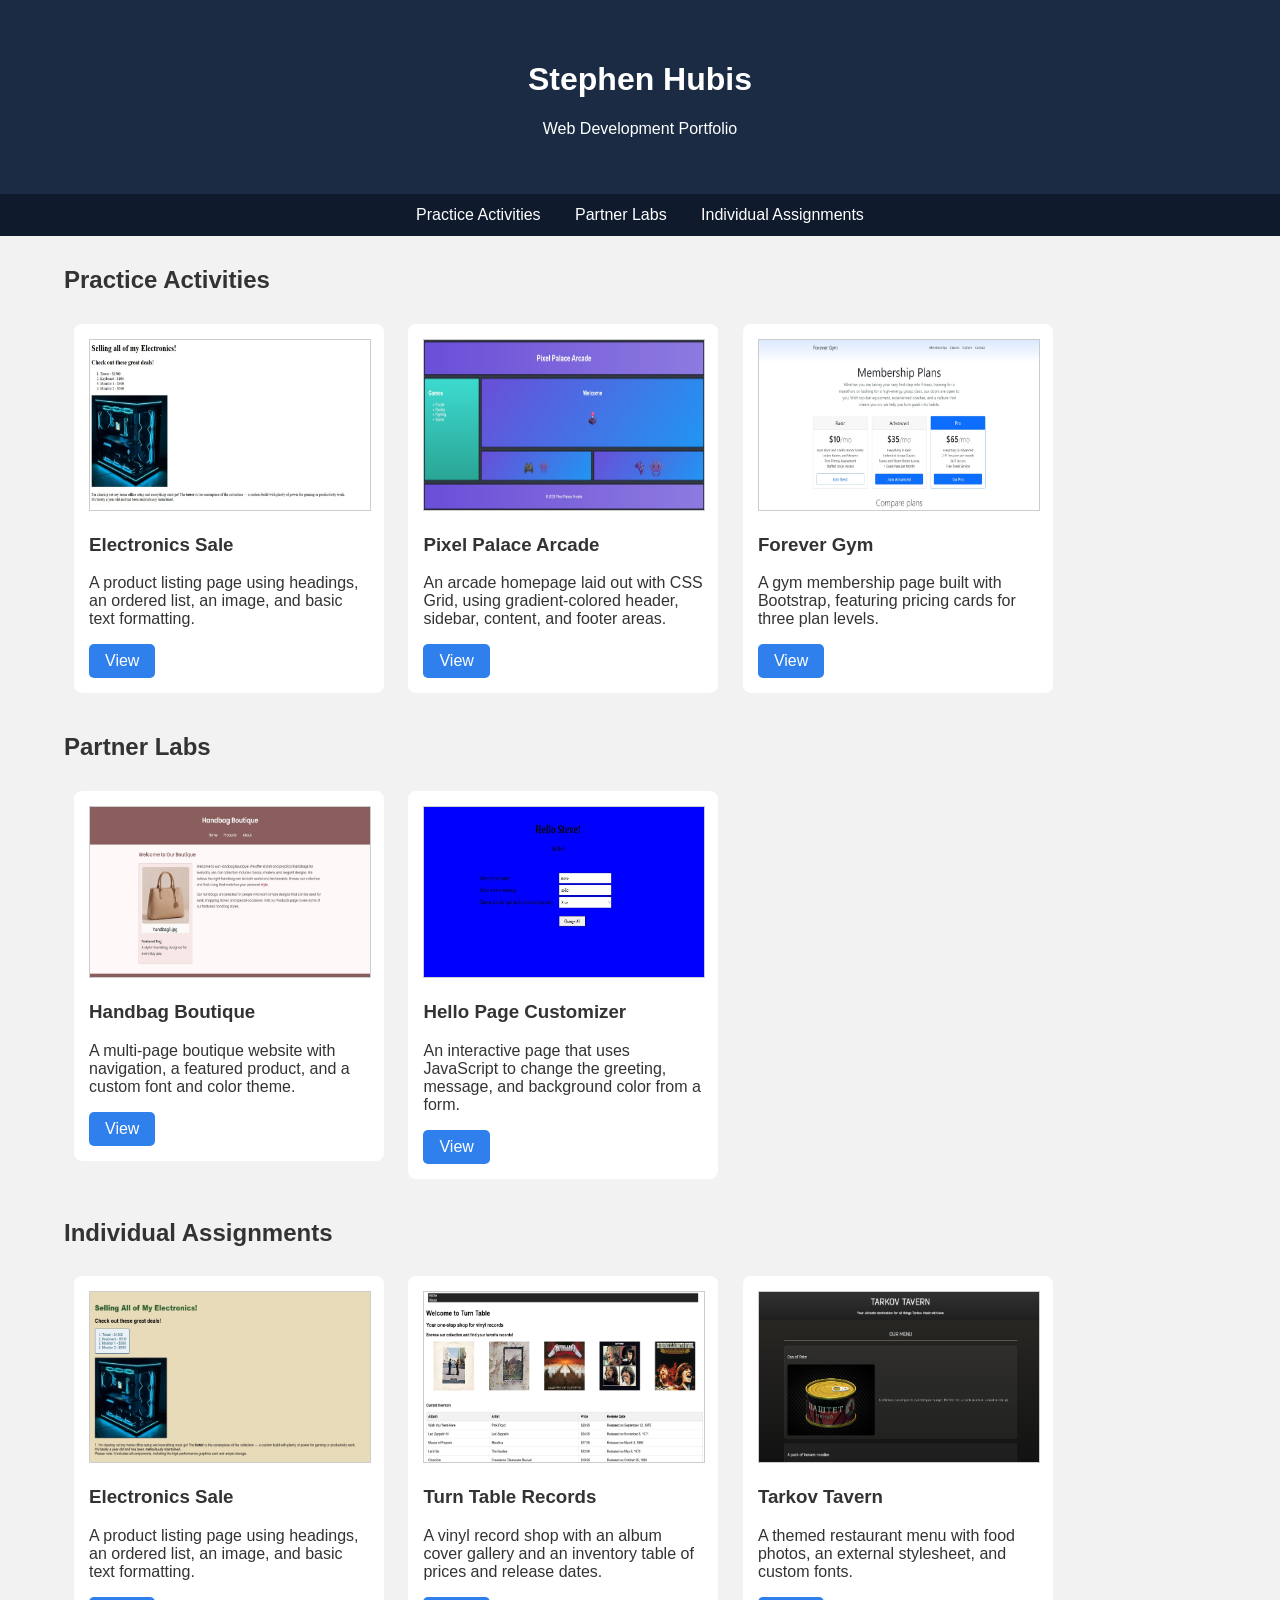
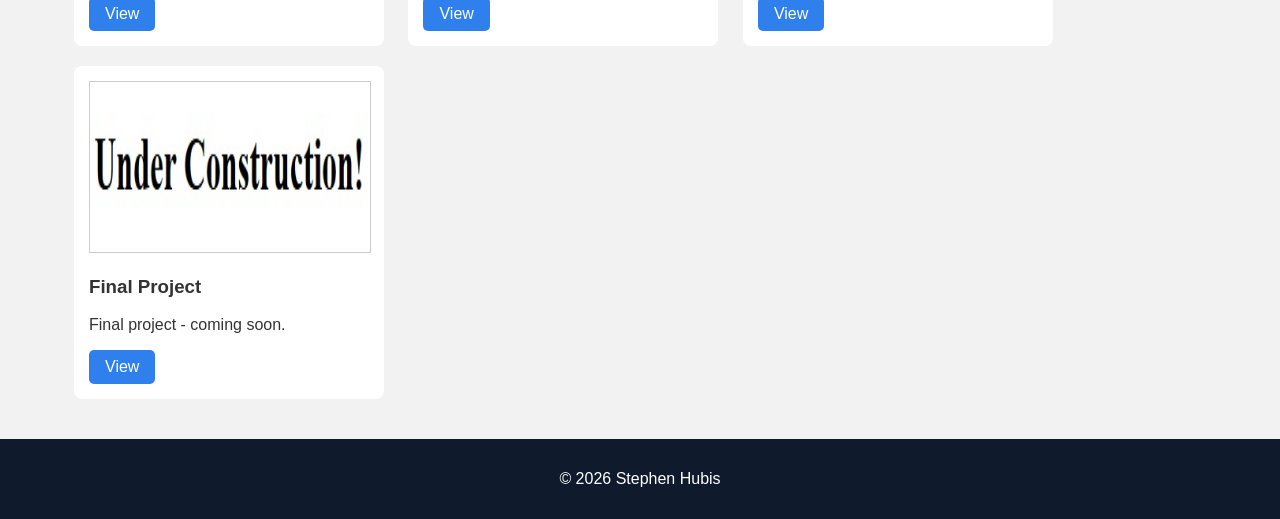
<file: index.html>
<!DOCTYPE html>
<html lang="en">
<head>
  <meta charset="UTF-8">
  <title>Stephen Hubis - Web Development Portfolio</title>
  <style>
    body {
      margin: 0;
      font-family: Arial, sans-serif;
      background-color: #f2f2f2;
      color: #333333;
    }

    header {
      background-color: #1b2b44;
      color: white;
      text-align: center;
      padding: 40px 20px;
    }

    nav {
      background-color: #0f1b2d;
      text-align: center;
      padding: 12px;
    }

    nav a {
      color: white;
      text-decoration: none;
      margin: 0 15px;
    }

    .section {
      width: 90%;
      margin: 30px auto;
    }

    .box {
      display: inline-block;
      width: 280px;
      background-color: white;
      margin: 10px;
      padding: 15px;
      border-radius: 8px;
      vertical-align: top;
    }

    .box img {
      width: 100%;
      height: 170px;
      border: 1px solid #cccccc;
    }

    .button {
      display: inline-block;
      background-color: #2f80ed;
      color: white;
      padding: 8px 16px;
      text-decoration: none;
      border-radius: 5px;
    }

    footer {
      background-color: #0f1b2d;
      color: white;
      text-align: center;
      padding: 15px;
    }
  </style>
</head>
<body>

  <header>
    <h1>Stephen Hubis</h1>
    <p>Web Development Portfolio</p>
  </header>

  <nav>
    <a href="#practice">Practice Activities</a>
    <a href="#group">Partner Labs</a>
    <a href="#individual">Individual Assignments</a>
  </nav>

  
  <div class="section" id="practice">
    <h2>Practice Activities</h2>

    <div class="box">
      <img src="images/practice1.jpg" alt="Practice Activity 1">
      <h3>Electronics Sale</h3>
      <p>A product listing page using headings, an ordered list, an image, and basic text formatting.</p>
      <a class="button" href="practice1/index.html">View</a>
    </div>

    <div class="box">
      <img src="images/practice2.jpg" alt="Practice Activity 2">
      <h3>Pixel Palace Arcade</h3>
      <p>An arcade homepage laid out with CSS Grid, using gradient-colored header, sidebar, content, and footer areas.</p>
      <a class="button" href="practice2/index.html">View</a>
    </div>

    <div class="box">
      <img src="images/practice3.jpg" alt="Practice Activity 3">
      <h3>Forever Gym</h3>
      <p>A gym membership page built with Bootstrap, featuring pricing cards for three plan levels.</p>
      <a class="button" href="practice3/index.html">View</a>
    </div>
  </div>

  
  <div class="section" id="group">
    <h2>Partner Labs</h2>

    <div class="box">
      <img src="images/group1.jpg" alt="Partner Lab 1">
      <h3>Handbag Boutique</h3>
      <p>A multi-page boutique website with navigation, a featured product, and a custom font and color theme.</p>
      <a class="button" href="group1/index.html">View</a>
    </div>

    <div class="box">
      <img src="images/group2.jpg" alt="Partner Lab 2">
      <h3>Hello Page Customizer</h3>
      <p>An interactive page that uses JavaScript to change the greeting, message, and background color from a form.</p>
      <a class="button" href="group2/index.html">View</a>
    </div>
  </div>

 
  <div class="section" id="individual">
    <h2>Individual Assignments</h2>

    <div class="box">
      <img src="images/ind1.jpg" alt="Individual Assignment 1">
      <h3>Electronics Sale</h3>
      <p>A product listing page using headings, an ordered list, an image, and basic text formatting.</p>
      <a class="button" href="ind1/index.html">View</a>
    </div>

    <div class="box">
      <img src="images/ind2.jpg" alt="Individual Assignment 2">
      <h3>Turn Table Records</h3>
      <p>A vinyl record shop with an album cover gallery and an inventory table of prices and release dates.</p>
      <a class="button" href="ind2/index.html">View</a>
    </div>

    <div class="box">
      <img src="images/ind3.jpg" alt="Individual Assignment 3">
      <h3>Tarkov Tavern</h3>
      <p>A themed restaurant menu with food photos, an external stylesheet, and custom fonts.</p>
      <a class="button" href="ind3/index.html">View</a>
    </div>

    <div class="box">
      <img src="images/ind4.jpg" alt="Individual Assignment 4">
      <h3>Final Project</h3>
      <p>Final project - coming soon.</p>
      <a class="button" href="ind4/index.html">View</a>
    </div>
  </div>

  <footer>
    <p>&copy; 2026 Stephen Hubis</p>
  </footer>

</body>
</html>
</file>
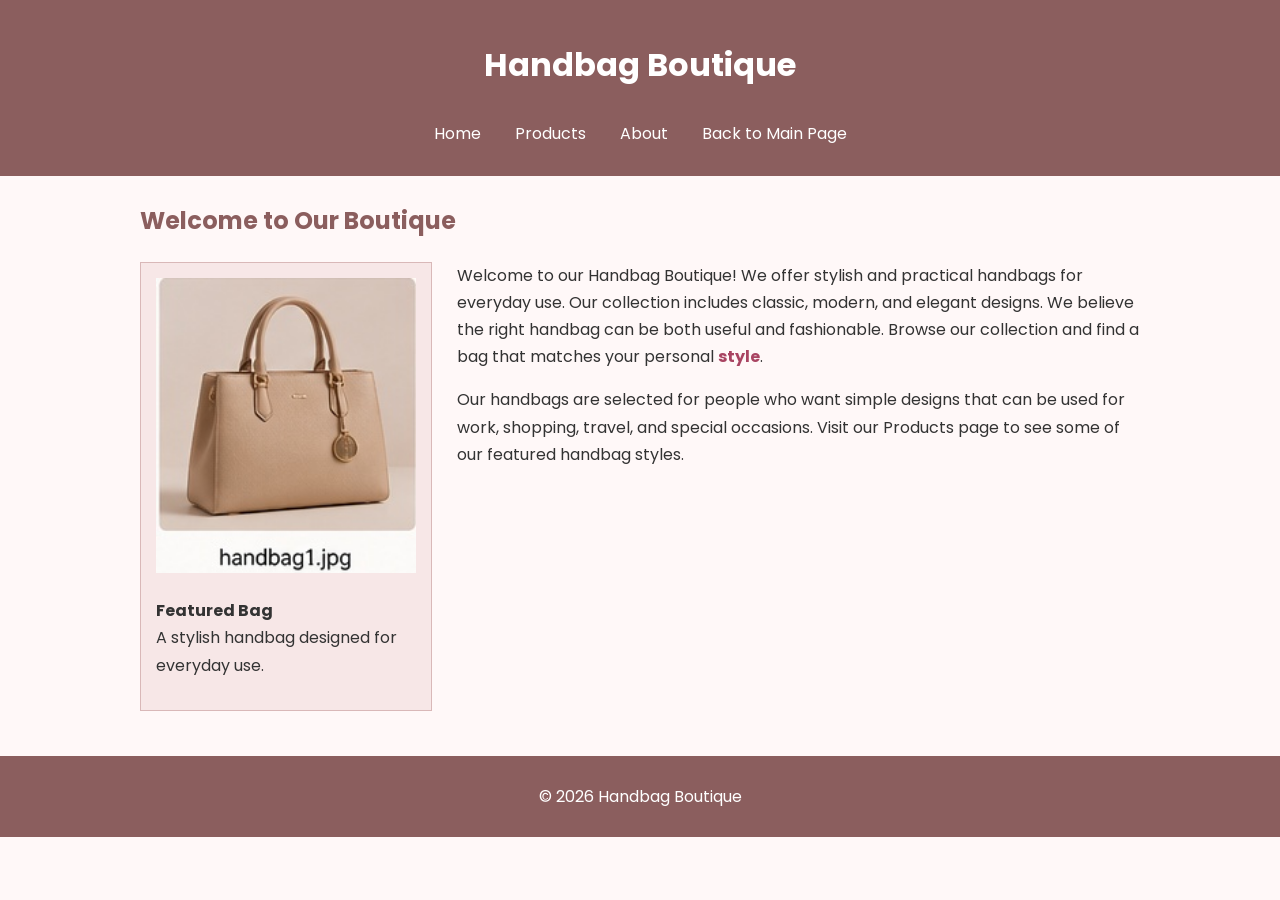
<file: group1/index.html>
<!DOCTYPE html>
<html lang="en">
<head>
    <meta charset="UTF-8">
    <meta name="viewport" content="width=device-width, initial-scale=1.0">
    <title>Handbag Boutique</title>

    <link rel="preconnect" href="https://fonts.googleapis.com">
    <link rel="preconnect" href="https://fonts.gstatic.com" crossorigin>
    <link href="https://fonts.googleapis.com/css2?family=Poppins:wght@400;600&display=swap" rel="stylesheet">

    <link rel="stylesheet" href="style.css">
</head>

<body>
    
    <header>
        <h1>Handbag Boutique</h1>

        <nav>
            <a href="index.html">Home</a>
            <a href="products.html">Products</a>
            <a href="about.html">About</a>
            <a href="../index.html">Back to Main Page</a>
        </nav>
    </header>

    <main>
        <h2>Welcome to Our Boutique</h2>

        <div class="featured">
            <img src="handbag1.jpg" alt="Classic handbag">
            <p><strong>Featured Bag</strong><br>
            A stylish handbag designed for everyday use.</p>
        </div>

        <p>
            Welcome to our Handbag Boutique! We offer stylish and practical
            handbags for everyday use. Our collection includes classic, modern,
            and elegant designs. We believe the right handbag can be both useful
            and fashionable. Browse our collection and find a bag that matches
            your personal <span class="highlight">style</span>.
        </p>

        <p>
            Our handbags are selected for people who want simple designs that
            can be used for work, shopping, travel, and special occasions.
            Visit our Products page to see some of our featured handbag styles.
        </p>

        <div class="clear"></div>
    </main>

    <footer>
        <p>&copy; 2026 Handbag Boutique</p>
    </footer>
</body>
</html>
</file>
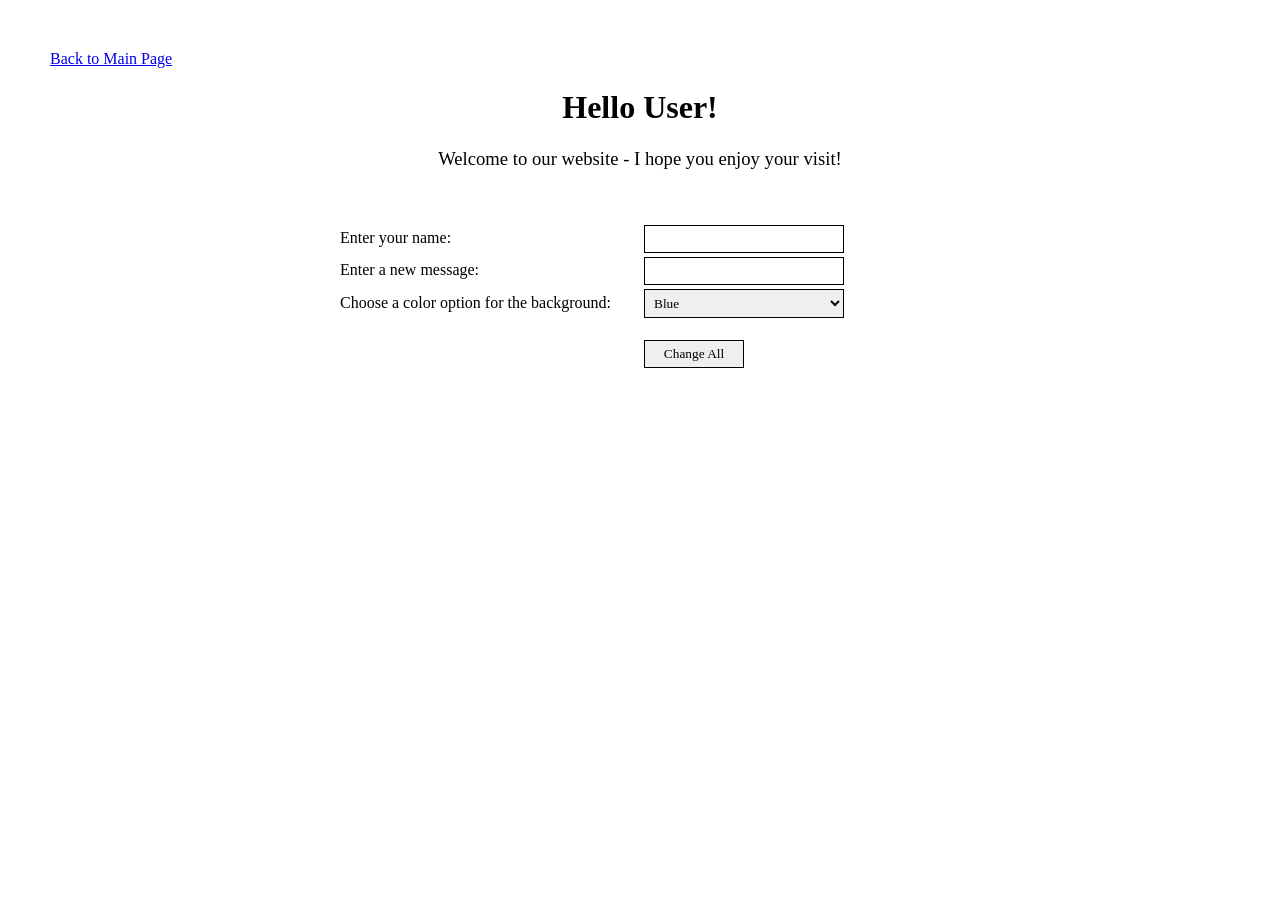
<file: group2/index.html>
<!DOCTYPE html>
<html lang="en">
    <head>
        <meta charset="UTF-8">
        <title>Partner Project 2</title>
        <script src="project2.js"></script>
        <link rel="stylesheet" type="text/css" href="styleLab.css">
    </head>
    <body>
        <nav>
            <a href="../index.html">Back to Main Page</a>
        </nav>
        <div class="container">
            <h1 id="greeting">Hello User!</h1>
            <p id="welcome">Welcome to our website - I hope you enjoy your visit!</p>
            <br>
            <br>

            <label for="userName">Enter your name: </label>
            <input type="text" id="userName" name="userName"><br/>


            <label for="userMessage">Enter a new message: </label>
            <input type="text" id="userMessage" name="userMessage"><br/>

            <label for="options">Choose a color option for the background: </label>
            <select name="options" id="options">
                <option value="Blue">Blue</option>
                <option value="Green">Green</option>
                <option value="Red">Red</option>
            </select>
            <br>
            <br>
            <input type="button" value="Change All" onclick="changeAll();">
        </div>

    </body>
</html>
</file>
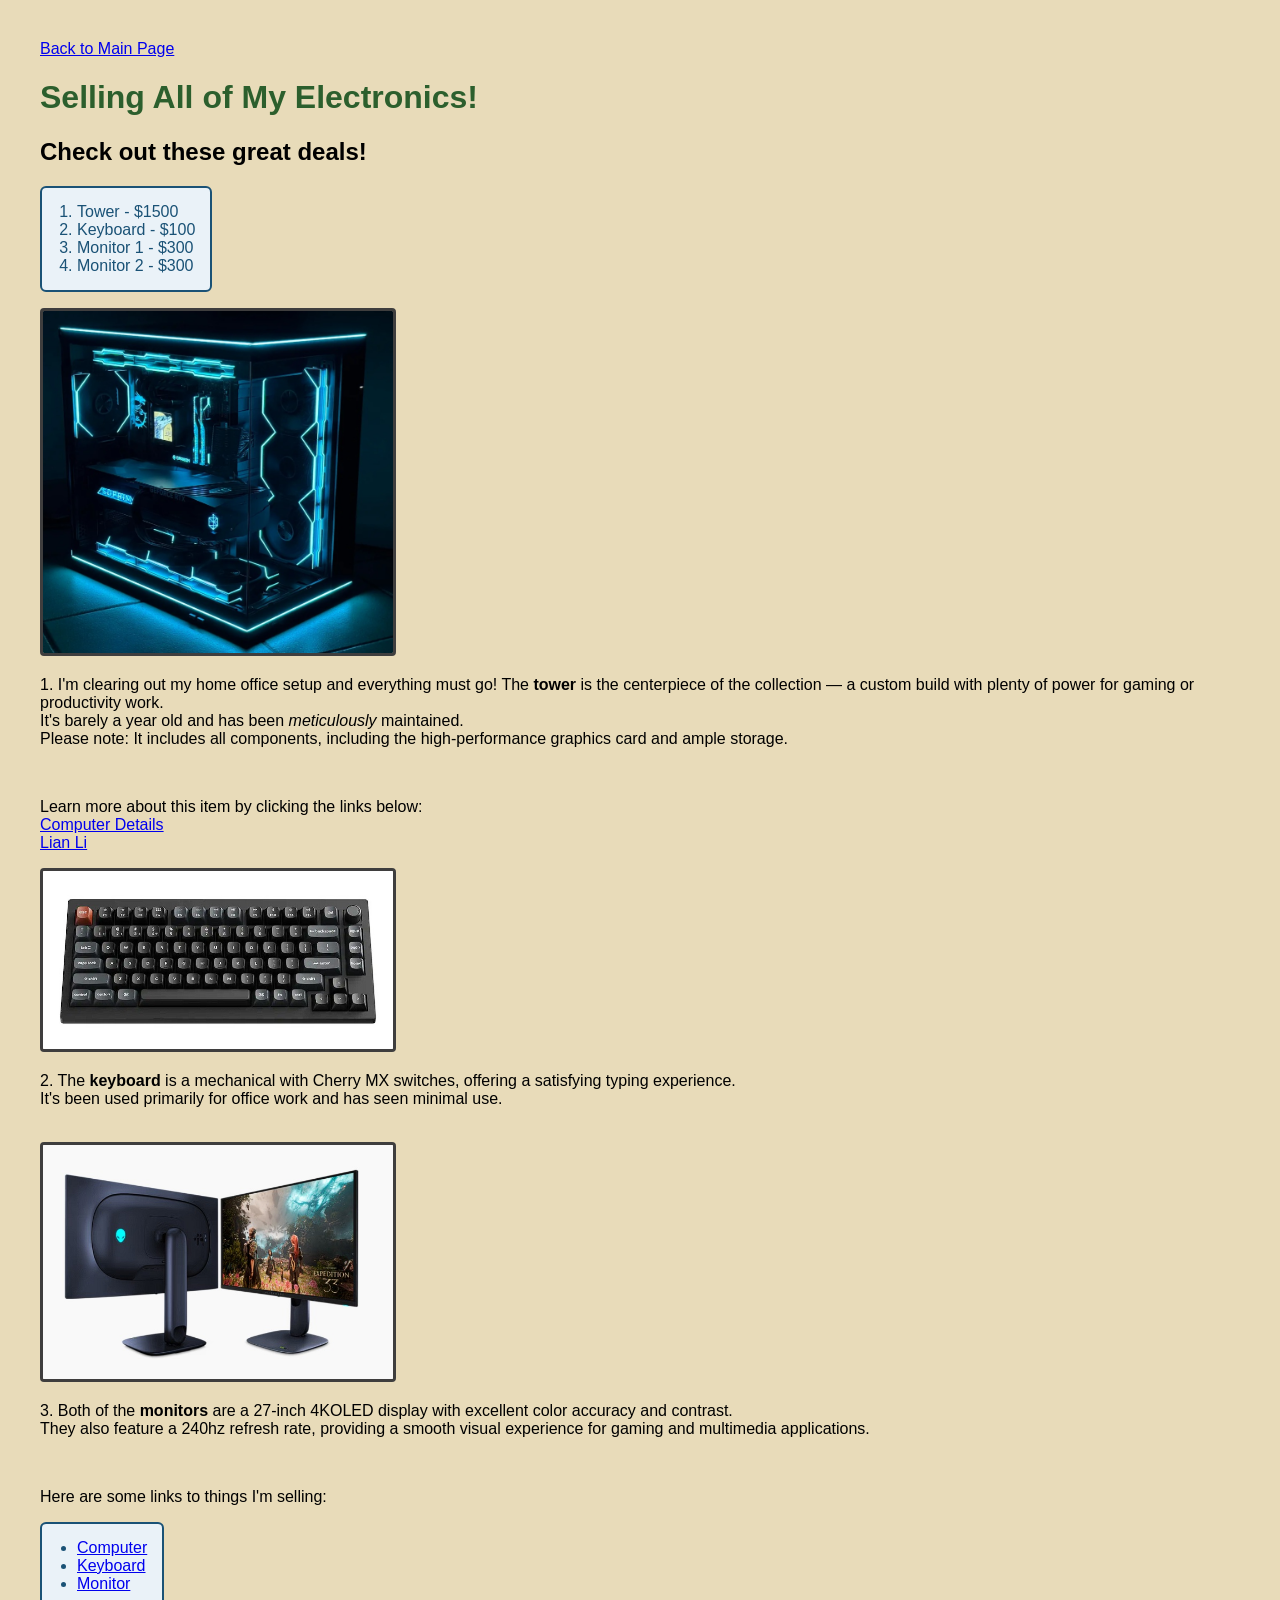
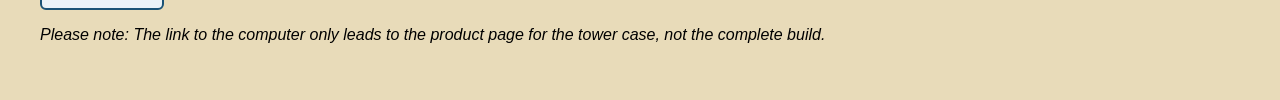
<file: ind1/index.html>
<!DOCTYPE html>
<html>
    <head>
        <meta charset="utf-8">
        <title>All of my Electronics!</title>
        <link rel="stylesheet" type="text/css" href="style1.css">
    </head>
    <body>
        <nav>
            <a href="../index.html">Back to Main Page</a>
        </nav>
        <h1><b>Selling All of My Electronics!</b></h1>
        <h2>Check out these great deals!</h2>
        <ol>
            <li>Tower - $1500</li>
            <li>Keyboard - $100</li>
            <li>Monitor 1 - $300</li>
            <li>Monitor 2 - $300</li>
        </ol>

        <img src="Computer.jpg" alt="Computer Image" style = "width: 350px;">
        <p>1. I'm clearing out my home office setup and everything must go! The <strong>tower</strong> is the centerpiece
           of the collection — a custom build with plenty of power for gaming or productivity work. <br>
           It's barely a year old and has been <em>meticulously</em> maintained.
            <br> Please note: It includes all components, including the high-performance graphics card and ample storage.</p>
           <br>
        <p>Learn more about this item by clicking the links below:<br>
        <a href="itemdetail1.html">Computer Details</a><br>
        <a href="https://en.wikipedia.org/wiki/Lian_Li">Lian Li</a><br>
        </p>
        <img src="Keyboard.jpg" alt="Keyboard Image" style = "width: 350px;">
        <p>2. The <strong>keyboard</strong> is a mechanical with Cherry MX switches, offering a satisfying typing experience.<br>
            It's been used primarily for office work and has seen minimal use.</p>
            <br>
        <img src="Monitor.jpg" alt="Monitor Image" style = "width: 350px;">
        <p>3. Both of the <strong>monitors</strong> are a 27-inch 4KOLED display with excellent color accuracy and contrast. <br>
            They also feature a 240hz refresh rate, providing a smooth visual experience for gaming and multimedia applications.</p>
        <br>
        
        <p>Here are some links to things I'm selling:</p>
        <ul>
            <li><a href="https://lian-li.com/product/o11d-evo-rgb/">Computer</a></li>
            <li><a href="https://www.keychron.com/products/keychron-q1-max-qmk-via-wireless-custom-mechanical-keyboard-iso-layout-collection?variant=41341100818521">Keyboard</a></li>
            <li><a href="https://www.dell.com/en-us/shop/alienware-27-4k-qd-oled-gaming-monitor-aw2725q/apd/210-brfr/monitors-monitor-accessories?_gl=1*girkbc*_up*MQ..*_gs*MQ..&gclid=Cj0KCQjwteTUBhD4ARIsAEYjs3ru6XTiM6TX5XIDbwwIra_l3KZALs3Ek9TxjsN26CASRn8K8uHI_IMaAjeDEALw_wcB&gclsrc=aw.ds">Monitor</a></li>
        </ul>
        <p><i>Please note: The link to the computer only leads to the product page for the tower case, not the complete build.</i></p>

    </body>
</html>
</file>
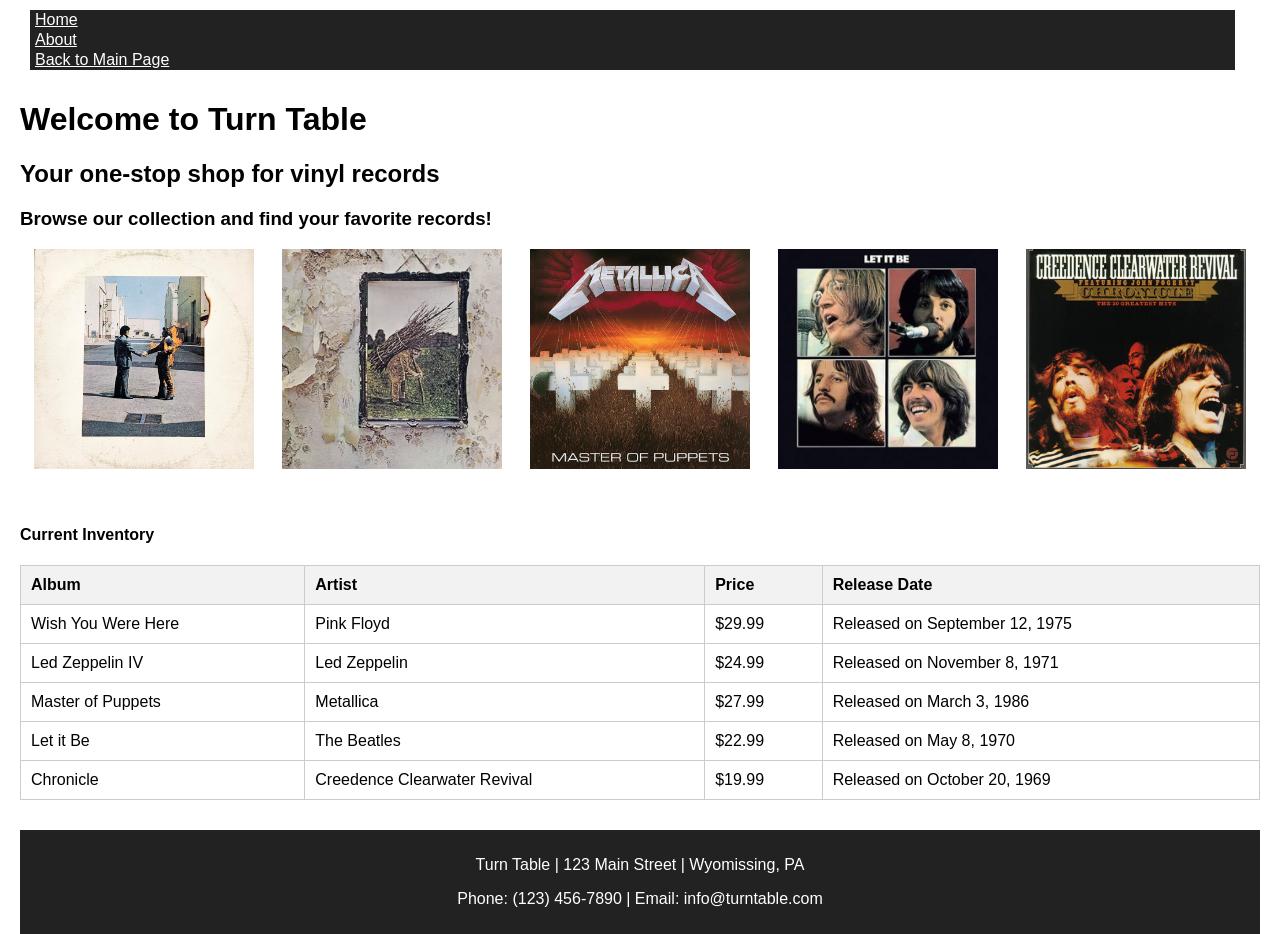
<file: ind2/index.html>
<!DOCTYPE html>
<html lang="en">
    <head>
        <meta charset="utf-8">
        <title>Turn Table</title>
        <link rel="stylesheet" href="record.css">
    </head>
    <body>
        <nav> 
            <a href="index.html">Home</a> 
            <a href="Secondpage.html">About</a>
            <a href="../index.html">Back to Main Page</a>
        </nav>

        <h1>Welcome to Turn Table</h1>
        <h2>Your one-stop shop for vinyl records</h2>
        <h3>Browse our collection and find your favorite records!</h3>

        <div class="featured-records">
            <div class="Album"><img src="PinkFloyd.jpg" alt="Wish You Were Here"></div>
            <div class="Album"><img src="Ledzeppelin.jpg" alt="Led Zeppelin IV"></div>
            <div class="Album"><img src="Metallica.jpg" alt="Master of Puppets"></div>
            <div class="Album"><img src="Beatles.jpg" alt="Let it Be"></div>
            <div class="Album"><img src="CCR.jpg" alt="Chronicle"></div>
        </div>
        </br>
        </br>
        <h4>Current Inventory</h4>
        <table>
            <tr>
                <th>Album</th>
                <th>Artist</th>
                <th>Price</th>
                <th>Release Date</th>
            </tr>
            <tr>
                <td>Wish You Were Here</td>
                <td>Pink Floyd</td>
                <td>$29.99</td>
                <td>Released on September 12, 1975</td>
            </tr>
            <tr>
                <td>Led Zeppelin IV</td>
                <td>Led Zeppelin</td>
                <td>$24.99</td>
                <td>Released on November 8, 1971</td>
            </tr>
            <tr>
                <td>Master of Puppets</td>
                <td>Metallica</td>
                <td>$27.99</td>
                <td>Released on March 3, 1986</td>
            </tr>
            <tr>
                <td>Let it Be</td>
                <td>The Beatles</td>
                <td>$22.99</td>
                <td>Released on May 8, 1970</td>
            </tr>
            <tr>
                <td>Chronicle</td>
                <td>Creedence Clearwater Revival</td>
                <td>$19.99</td>
                <td>Released on October 20, 1969</td>
            </tr>
        </table>
        <footer>
            <p>Turn Table | 123 Main Street | Wyomissing, PA</p>
            <p>Phone: (123) 456-7890 | Email: info@turntable.com</p>
        </footer>
    </body>
</html>
</file>
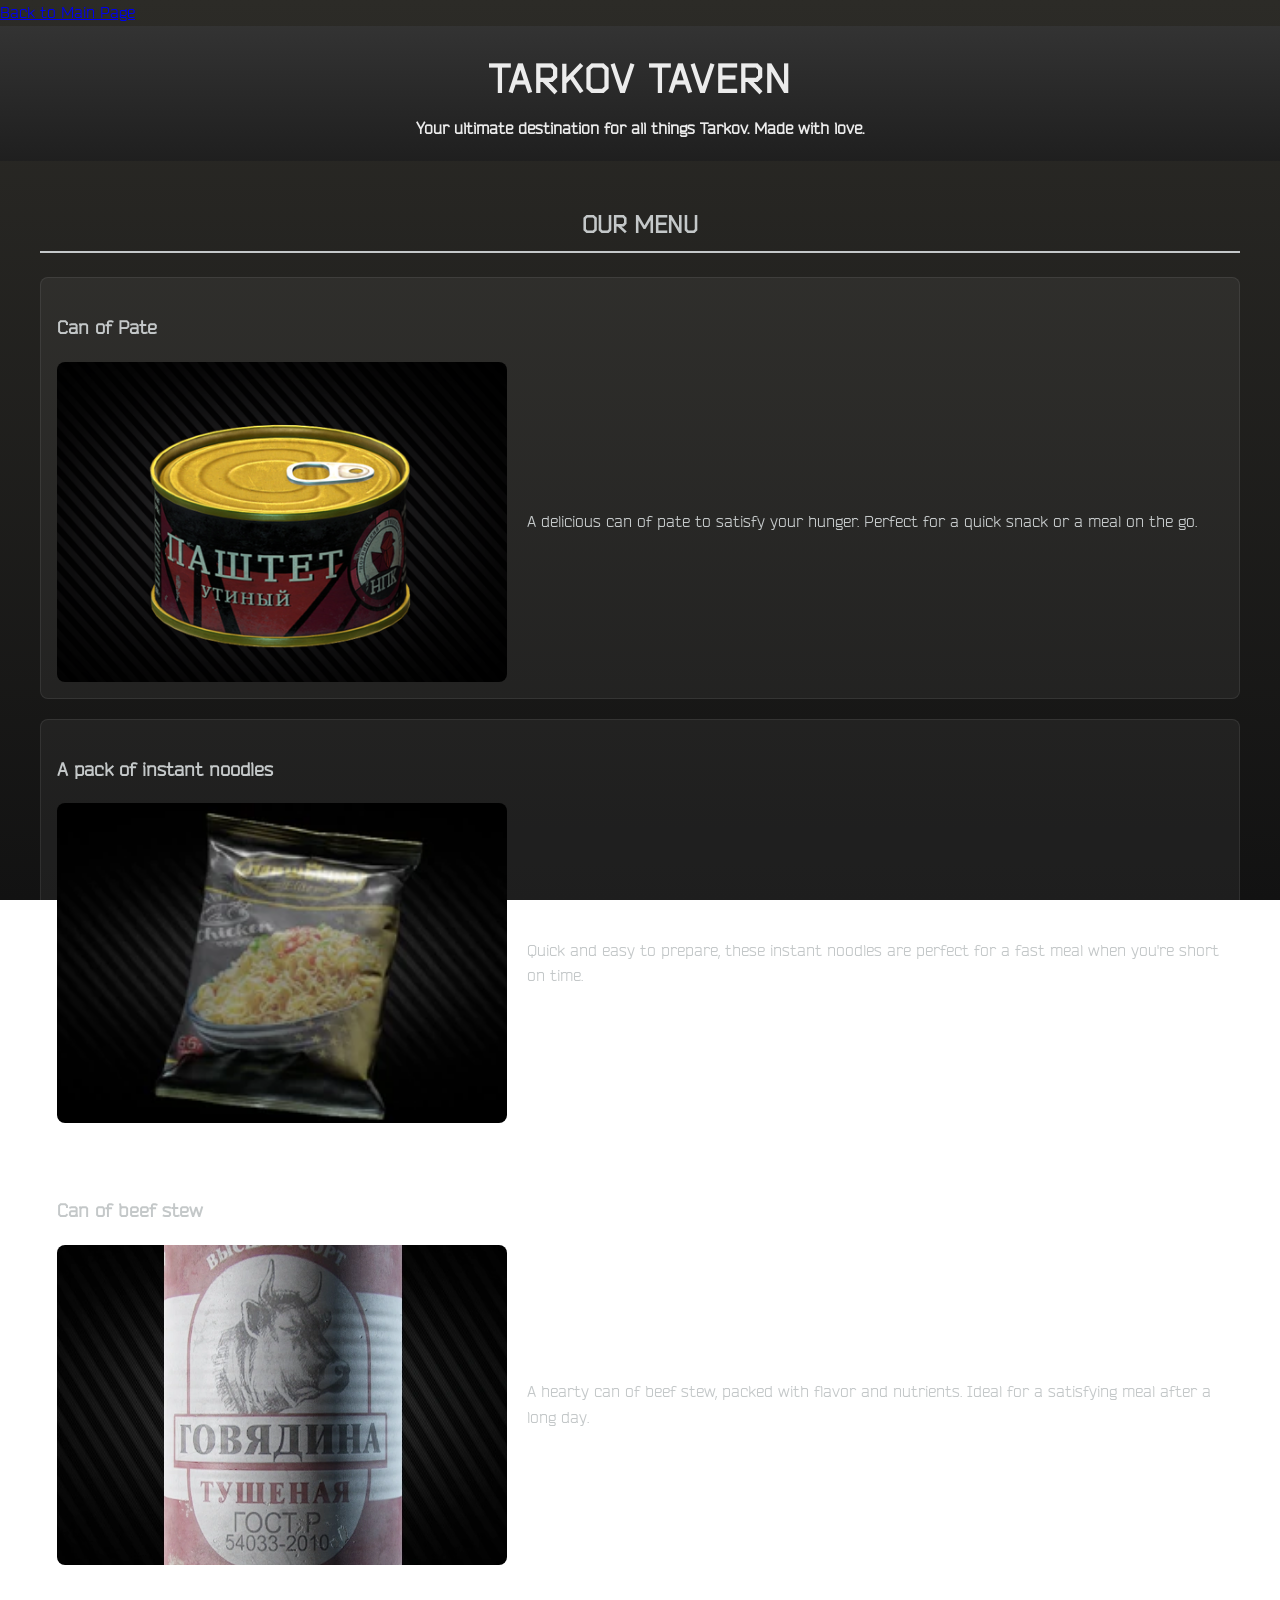
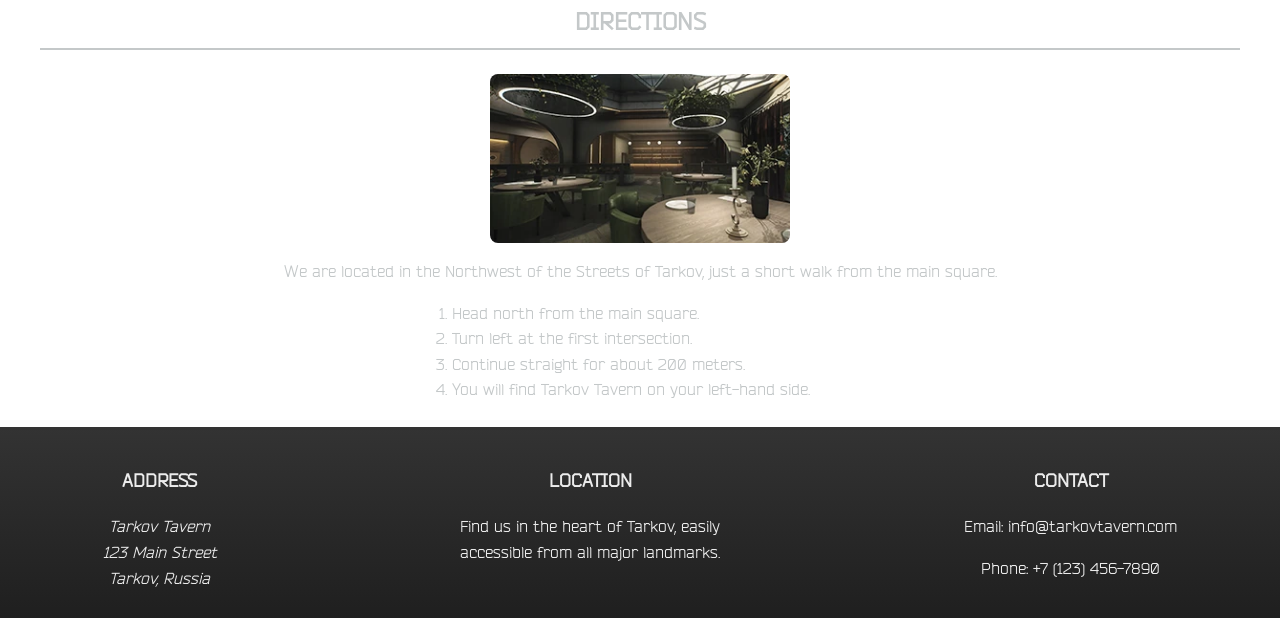
<file: ind3/index.html>
<!DOCTYPE html>
<html lang="en">
<head>
  <meta charset="UTF-8">
  <meta name="viewport" content="width=device-width, initial-scale=1">
  <title>Tarkov Tavern</title>
  <link rel="stylesheet" href="styles.css">
</head>
<body>
    <nav>
        <a href="../index.html">Back to Main Page</a>
    </nav>

    <header>
        <h1>TARKOV TAVERN</h1>
        <p class="tagline">Your ultimate destination for all things Tarkov. Made with love.</p>
    </header>

    <main>
        <section class="menu">
            <h2>OUR MENU</h2>

            <article class="menu-item">
                <h3>Can of Pate</h3>
                <img src="pate.jpg" alt="Can of Pate">
                <p>A delicious can of pate to satisfy your hunger. Perfect for a quick snack or a meal on the go.</p>
            </article>

            <article class="menu-item">
                <h3>A pack of instant noodles</h3>
                <img src="noodles.jpg" alt="A pack of instant noodles">
                <p>Quick and easy to prepare, these instant noodles are perfect for a fast meal when you're short on time.</p>
            </article>

            <article class="menu-item">
                <h3>Can of beef stew</h3>
                <img src="beef.jpg" alt="Can of beef stew">
                <p>A hearty can of beef stew, packed with flavor and nutrients. Ideal for a satisfying meal after a long day.</p>
            </article>

        </section>

        <section class="directions">
            <h2>DIRECTIONS</h2>
            <img src="streets.jpg" alt="Display of the restaurant from the inside">
            <p>We are located in the Northwest of the Streets of Tarkov, just a short walk from the main square.</p>
            <ol>
                <li>Head north from the main square.</li>
                <li>Turn left at the first intersection.</li>
                <li>Continue straight for about 200 meters.</li>
                <li>You will find Tarkov Tavern on your left-hand side.</li>
            </ol>

        </section>

    </main>

    <footer>
        <div class="address">
            <h3>ADDRESS</h3>
            <address>
                Tarkov Tavern<br>
                123 Main Street<br>
                Tarkov, Russia<br>
            </address>
        </div>

        <div class="location">
            <h3>LOCATION</h3>
            <p>Find us in the heart of Tarkov, easily accessible from all major landmarks.</p>
        </div>

        <div class="contact">
            <h3>CONTACT</h3>
            <p>Email: info@tarkovtavern.com</p>
            <p>Phone: +7 (123) 456-7890</p>
        </div>
    </footer>
</file>
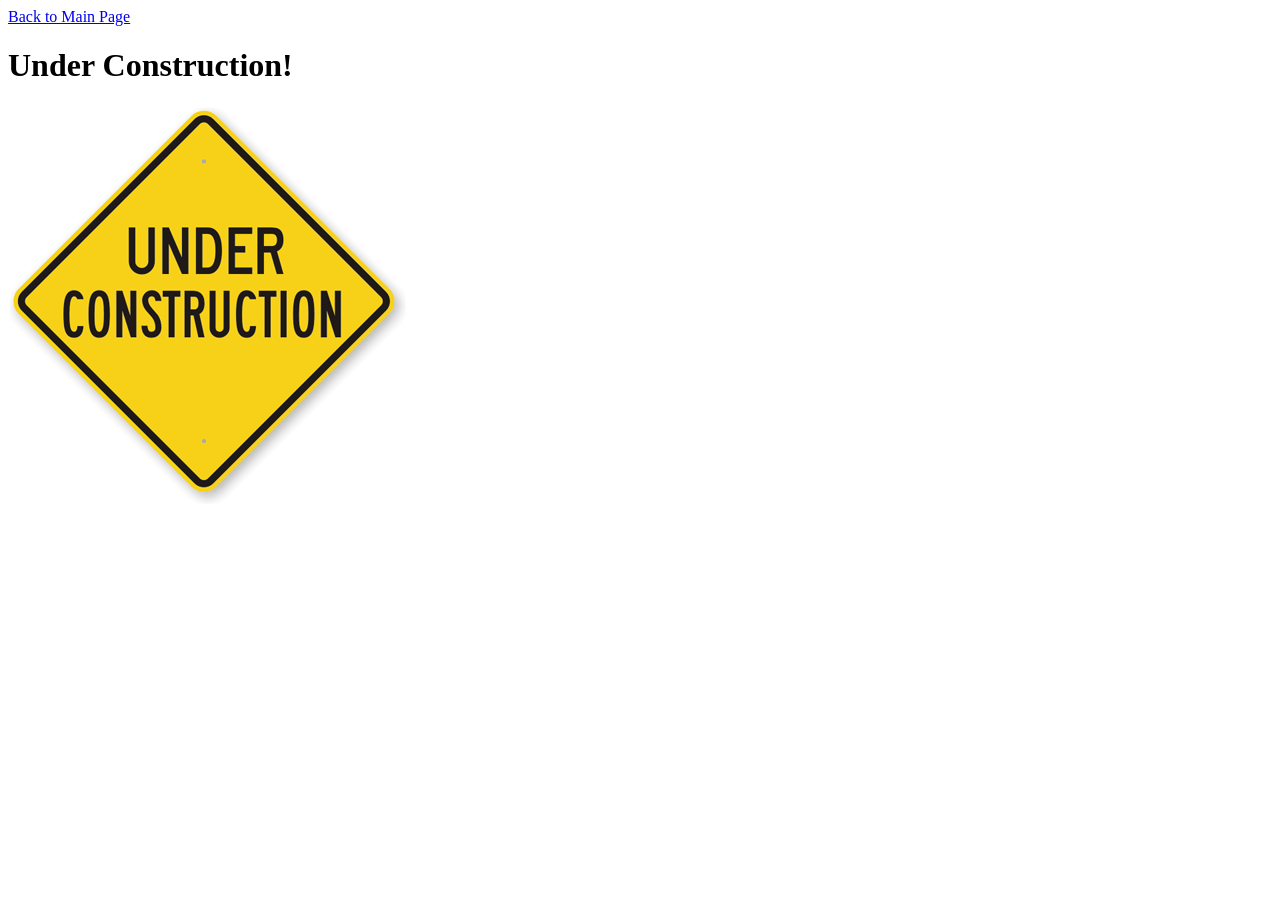
<file: ind4/index.html>
<!DOCTYPE html>
<html lang="en">
    <head>
        <meta charset="utf-8">
        <title>Under Construction</title>
    </head>
    <body>
        <nav>
            <a href="../index.html">Back to Main Page</a>
        </nav>

        <h1>Under Construction!</h1>

        <img src="image1.jpg" alt="Under Construction">
</file>
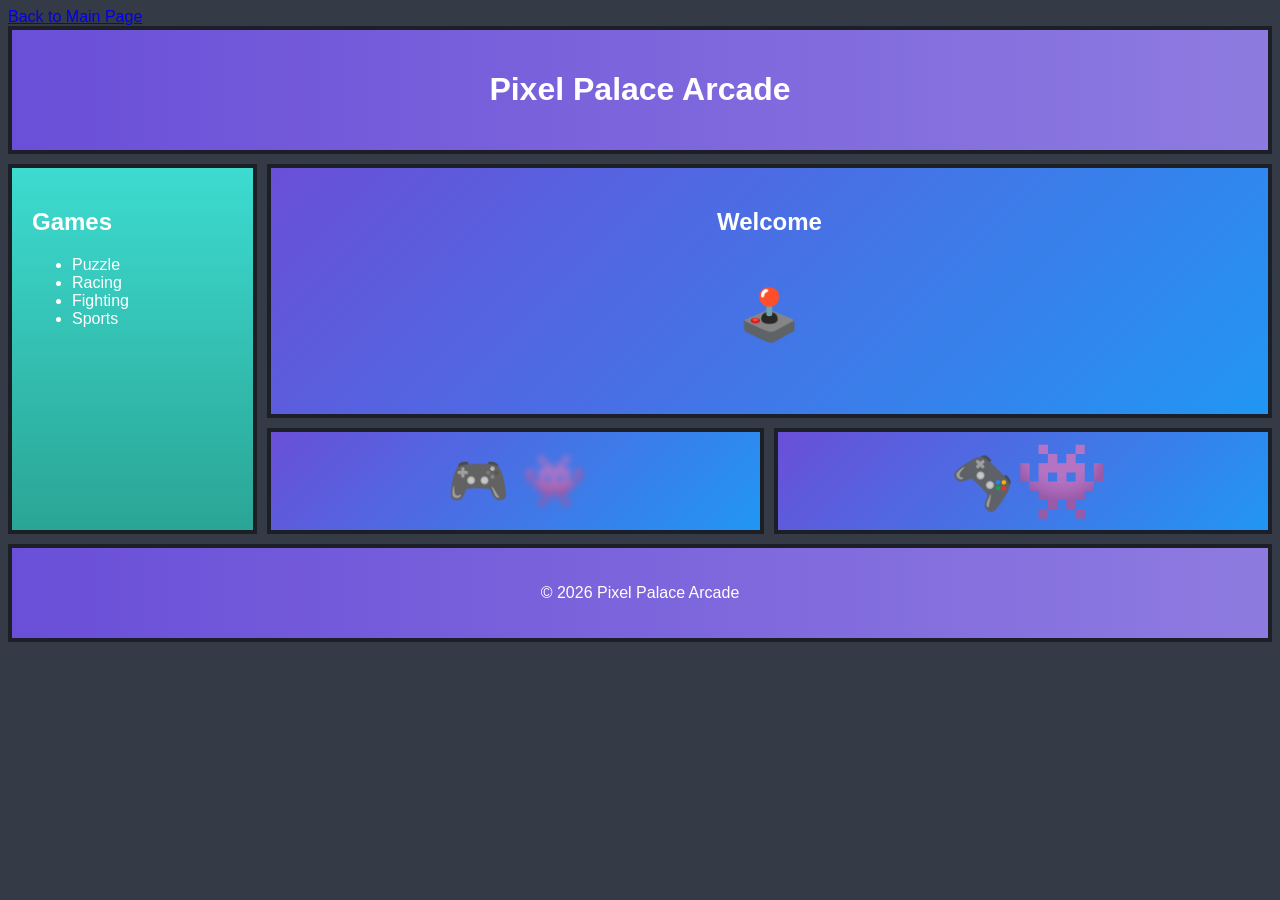
<file: practice2/index.html>
<!DOCTYPE html>
<html lang="en">
<head>
    <meta charset="UTF-8">
    <title>Pixel Palace Arcade</title>
    <link rel="stylesheet" href="styles.css">
</head>
<body>
    <nav>
        <a href="../index.html">Back to Main Page</a>
    </nav>

    <div class="grid-container">

        <header class="header">
            <h1>Pixel Palace Arcade</h1>
        </header>

        <aside class="sidebar">
            <h2>Games</h2>
            <ul>
                <li>Puzzle</li>
                <li>Racing</li>
                <li>Fighting</li>
                <li>Sports</li>
            </ul>
        </aside>

        <section class="content-1">
            <h2>Welcome</h2>
            <p class="bounce">🕹️</p>
        </section>

        <section class="content-2">
            <span class="gray">🎮</span>
            <span class="blur">👾</span>
        </section>

        <section class="content-3">
            <span class="rotate">🎮</span>
            <span class="scale">👾</span>
        </section>

        <footer class="footer">
            <p>&copy; 2026 Pixel Palace Arcade</p>
        </footer>

    </div>

</body>
</html>
</file>
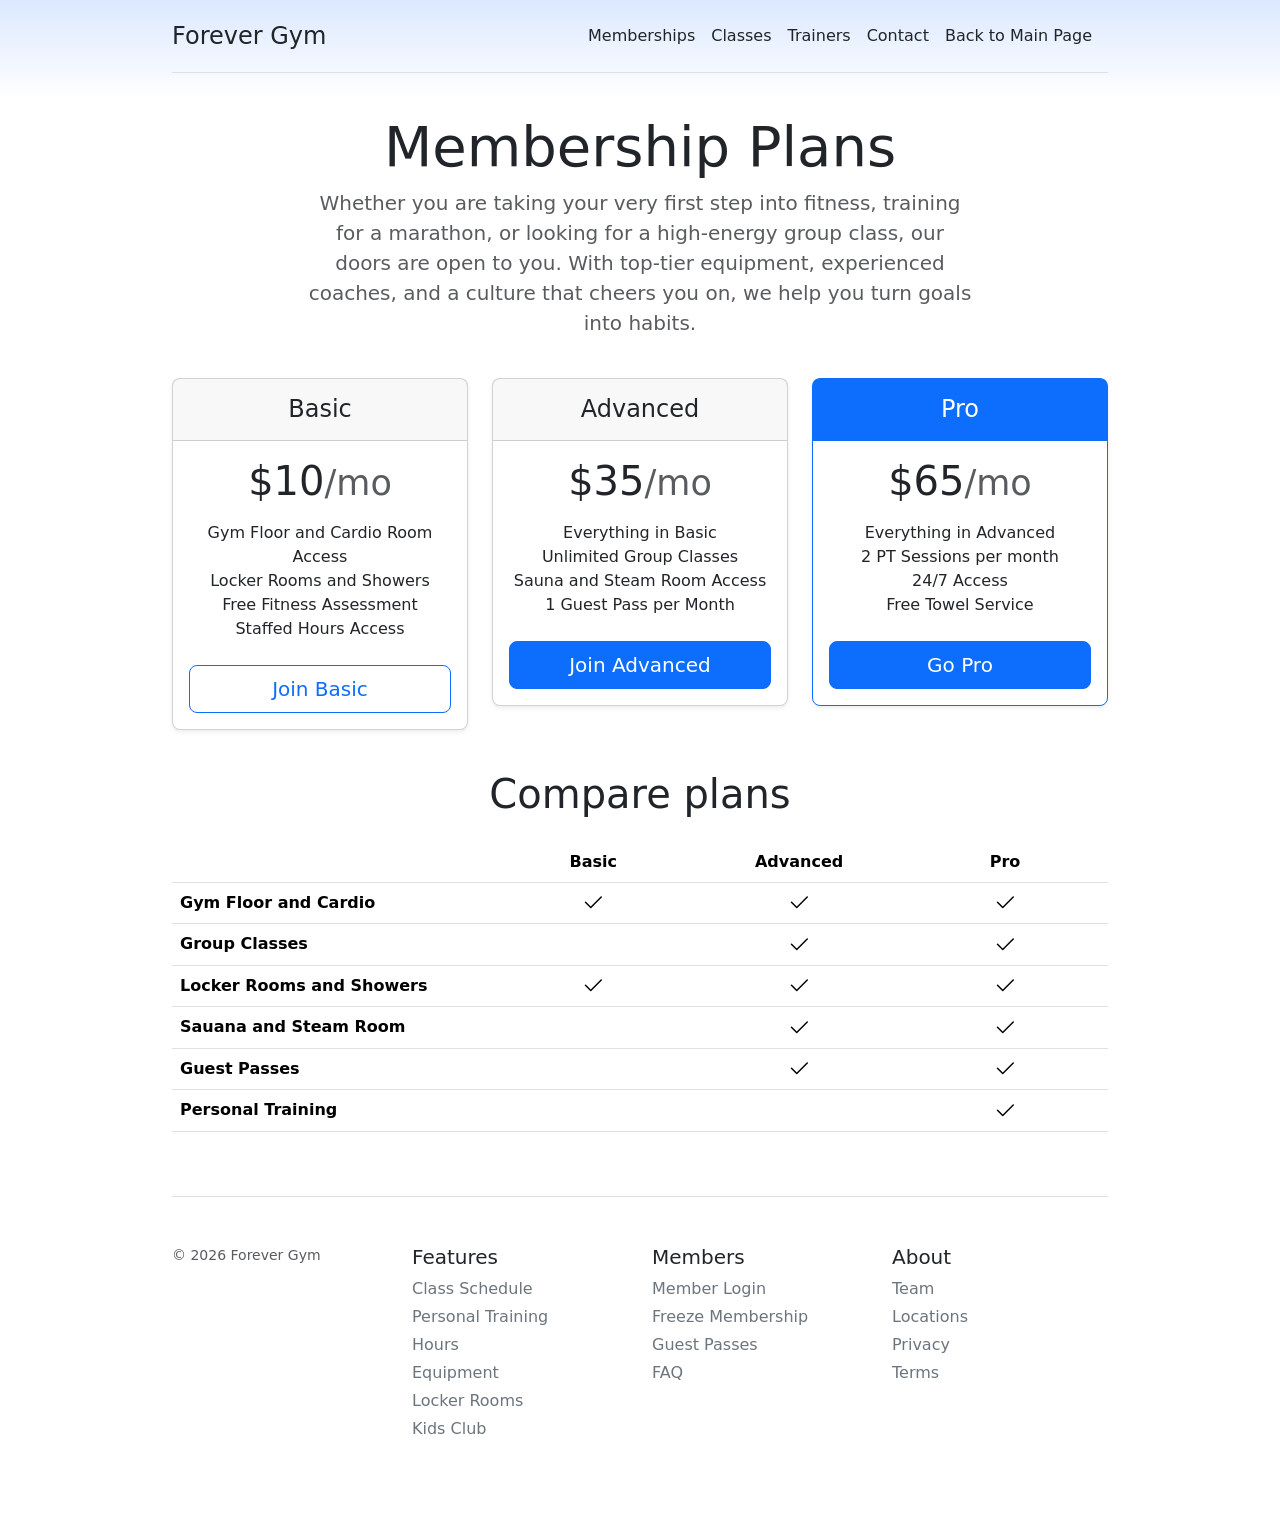
<file: practice3/index.html>
<!doctype html>
<html lang="en">
  <head>
    <meta charset="utf-8">
    <meta name="viewport" content="width=device-width, initial-scale=1">
    <meta name="description" content="Membership plans for Forever Gym">
    <meta name="author" content="Stephen Hubis">
    <title>Forever Gym | Memberships</title>


    

    
<link href="https://cdn.jsdelivr.net/npm/bootstrap@5.1.3/dist/css/bootstrap.min.css" rel="stylesheet">



    

    
    
<style>
  body {
    background-image: linear-gradient(180deg, #dbe9ff, #fff 100px, #fff);
  }
  .container {
    max-width: 960px;
  }
  .pricing-header {
    max-width: 700px;
  }
</style>
  </head>
  <body>
    
    
<svg xmlns="http://www.w3.org/2000/svg" style="display: none;">
  <symbol id="check" viewBox="0 0 16 16">
    <title>Check</title>
    <path d="M13.854 3.646a.5.5 0 0 1 0 .708l-7 7a.5.5 0 0 1-.708 0l-3.5-3.5a.5.5 0 1 1 .708-.708L6.5 10.293l6.646-6.647a.5.5 0 0 1 .708 0z"/>
  </symbol>
</svg>

<div class="container py-3">
  <header>
    <div class="d-flex flex-column flex-md-row align-items-center pb-3 mb-4 border-bottom">
      <a href="#" class="d-flex align-items-center text-dark text-decoration-none">
        
        <span class="fs-4">Forever Gym</span>
      </a>

      <nav class="d-inline-flex mt-2 mt-md-0 ms-md-auto">
        <a class="me-3 py-2 text-dark text-decoration-none" href="#">Memberships</a>
        <a class="me-3 py-2 text-dark text-decoration-none" href="#">Classes</a>
        <a class="me-3 py-2 text-dark text-decoration-none" href="#">Trainers</a>
        <a class="me-3 py-2 text-dark text-decoration-none" href="#">Contact</a>
        <a class="me-3 py-2 text-dark text-decoration-none" href="../index.html">Back to Main Page</a>
      </nav>
    </div>

    <div class="pricing-header p-3 pb-md-4 mx-auto text-center">
      <h1 class="display-4 fw-normal">Membership Plans</h1>
      <p class="fs-5 text-muted">Whether you are taking your very first step into fitness, training for a marathon, or looking for a high-energy group class, our doors are open to you. With top-tier equipment, experienced coaches, and a culture that cheers you on, we help you turn goals into habits.</p>
    </div>
  </header>

  <main>
    <div class="row row-cols-1 row-cols-md-3 mb-3 text-center">
      <div class="col">
        <div class="card mb-4 rounded-3 shadow-sm">
          <div class="card-header py-3">
            <h4 class="my-0 fw-normal">Basic</h4>
          </div>
          <div class="card-body">
            <h1 class="card-title pricing-card-title">$10<small class="text-muted fw-light">/mo</small></h1>
            <ul class="list-unstyled mt-3 mb-4">
              <li>Gym Floor and Cardio Room Access</li>
              <li>Locker Rooms and Showers</li>
              <li>Free Fitness Assessment</li>
              <li>Staffed Hours Access</li>
            </ul>
            <button type="button" class="w-100 btn btn-lg btn-outline-primary">Join Basic</button>
          </div>
        </div>
      </div>
      <div class="col">
        <div class="card mb-4 rounded-3 shadow-sm">
          <div class="card-header py-3">
            <h4 class="my-0 fw-normal">Advanced</h4>
          </div>
          <div class="card-body">
            <h1 class="card-title pricing-card-title">$35<small class="text-muted fw-light">/mo</small></h1>
            <ul class="list-unstyled mt-3 mb-4">
              <li>Everything in Basic</li>
              <li>Unlimited Group Classes</li>
              <li>Sauna and Steam Room Access</li>
              <li>1 Guest Pass per Month</li>
            </ul>
            <button type="button" class="w-100 btn btn-lg btn-primary">Join Advanced</button>
          </div>
        </div>
      </div>
      <div class="col">
        <div class="card mb-4 rounded-3 shadow-sm border-primary">
          <div class="card-header py-3 text-white bg-primary border-primary">
            <h4 class="my-0 fw-normal">Pro</h4>
          </div>
          <div class="card-body">
            <h1 class="card-title pricing-card-title">$65<small class="text-muted fw-light">/mo</small></h1>
            <ul class="list-unstyled mt-3 mb-4">
              <li>Everything in Advanced</li>
              <li>2 PT Sessions per month</li>
              <li>24/7 Access</li>
              <li>Free Towel Service</li>
            </ul>
            <button type="button" class="w-100 btn btn-lg btn-primary">Go Pro</button>
          </div>
        </div>
      </div>
    </div>

    <h2 class="display-6 text-center mb-4">Compare plans</h2>

    <div class="table-responsive">
      <table class="table text-center">
        <thead>
          <tr>
            <th style="width: 34%;"></th>
            <th style="width: 22%;">Basic</th>
            <th style="width: 22%;">Advanced</th>
            <th style="width: 22%;">Pro</th>
          </tr>
        </thead>
        <tbody>
          <tr>
            <th scope="row" class="text-start">Gym Floor and Cardio</th>
            <td><svg class="bi" width="24" height="24"><use xlink:href="#check"/></svg></td>
            <td><svg class="bi" width="24" height="24"><use xlink:href="#check"/></svg></td>
            <td><svg class="bi" width="24" height="24"><use xlink:href="#check"/></svg></td>
          </tr>
          <tr>
            <th scope="row" class="text-start">Group Classes</th>
            <td></td>
            <td><svg class="bi" width="24" height="24"><use xlink:href="#check"/></svg></td>
            <td><svg class="bi" width="24" height="24"><use xlink:href="#check"/></svg></td>
          </tr>
        </tbody>

        <tbody>
          <tr>
            <th scope="row" class="text-start">Locker Rooms and Showers</th>
            <td><svg class="bi" width="24" height="24"><use xlink:href="#check"/></svg></td>
            <td><svg class="bi" width="24" height="24"><use xlink:href="#check"/></svg></td>
            <td><svg class="bi" width="24" height="24"><use xlink:href="#check"/></svg></td>
          </tr>
          <tr>
            <th scope="row" class="text-start">Sauana and Steam Room</th>
            <td></td>
            <td><svg class="bi" width="24" height="24"><use xlink:href="#check"/></svg></td>
            <td><svg class="bi" width="24" height="24"><use xlink:href="#check"/></svg></td>
          </tr>
          <tr>
            <th scope="row" class="text-start">Guest Passes</th>
            <td></td>
            <td><svg class="bi" width="24" height="24"><use xlink:href="#check"/></svg></td>
            <td><svg class="bi" width="24" height="24"><use xlink:href="#check"/></svg></td>
          </tr>
          <tr>
            <th scope="row" class="text-start">Personal Training</th>
            <td></td>
            <td></td>
            <td><svg class="bi" width="24" height="24"><use xlink:href="#check"/></svg></td>
          </tr>
        </tbody>
      </table>
    </div>
  </main>

  <footer class="pt-4 my-md-5 pt-md-5 border-top">
    <div class="row">
      <div class="col-12 col-md">
        <small class="d-block mb-3 text-muted">&copy; 2026 Forever Gym</small>
      </div>
      <div class="col-6 col-md">
        <h5>Features</h5>
        <ul class="list-unstyled text-small">
          <li class="mb-1"><a class="link-secondary text-decoration-none" href="#">Class Schedule</a></li>
          <li class="mb-1"><a class="link-secondary text-decoration-none" href="#">Personal Training</a></li>
          <li class="mb-1"><a class="link-secondary text-decoration-none" href="#">Hours</a></li>
          <li class="mb-1"><a class="link-secondary text-decoration-none" href="#">Equipment</a></li>
          <li class="mb-1"><a class="link-secondary text-decoration-none" href="#">Locker Rooms</a></li>
          <li class="mb-1"><a class="link-secondary text-decoration-none" href="#">Kids Club</a></li>
        </ul>
      </div>
      <div class="col-6 col-md">
        <h5>Members</h5>
        <ul class="list-unstyled text-small">
          <li class="mb-1"><a class="link-secondary text-decoration-none" href="#">Member Login</a></li>
          <li class="mb-1"><a class="link-secondary text-decoration-none" href="#">Freeze Membership</a></li>
          <li class="mb-1"><a class="link-secondary text-decoration-none" href="#">Guest Passes</a></li>
          <li class="mb-1"><a class="link-secondary text-decoration-none" href="#">FAQ</a></li>
        </ul>
      </div>
      <div class="col-6 col-md">
        <h5>About</h5>
        <ul class="list-unstyled text-small">
          <li class="mb-1"><a class="link-secondary text-decoration-none" href="#">Team</a></li>
          <li class="mb-1"><a class="link-secondary text-decoration-none" href="#">Locations</a></li>
          <li class="mb-1"><a class="link-secondary text-decoration-none" href="#">Privacy</a></li>
          <li class="mb-1"><a class="link-secondary text-decoration-none" href="#">Terms</a></li>
        </ul>
      </div>
    </div>
  </footer>
</div>

    
  </body>
</html>
</file>
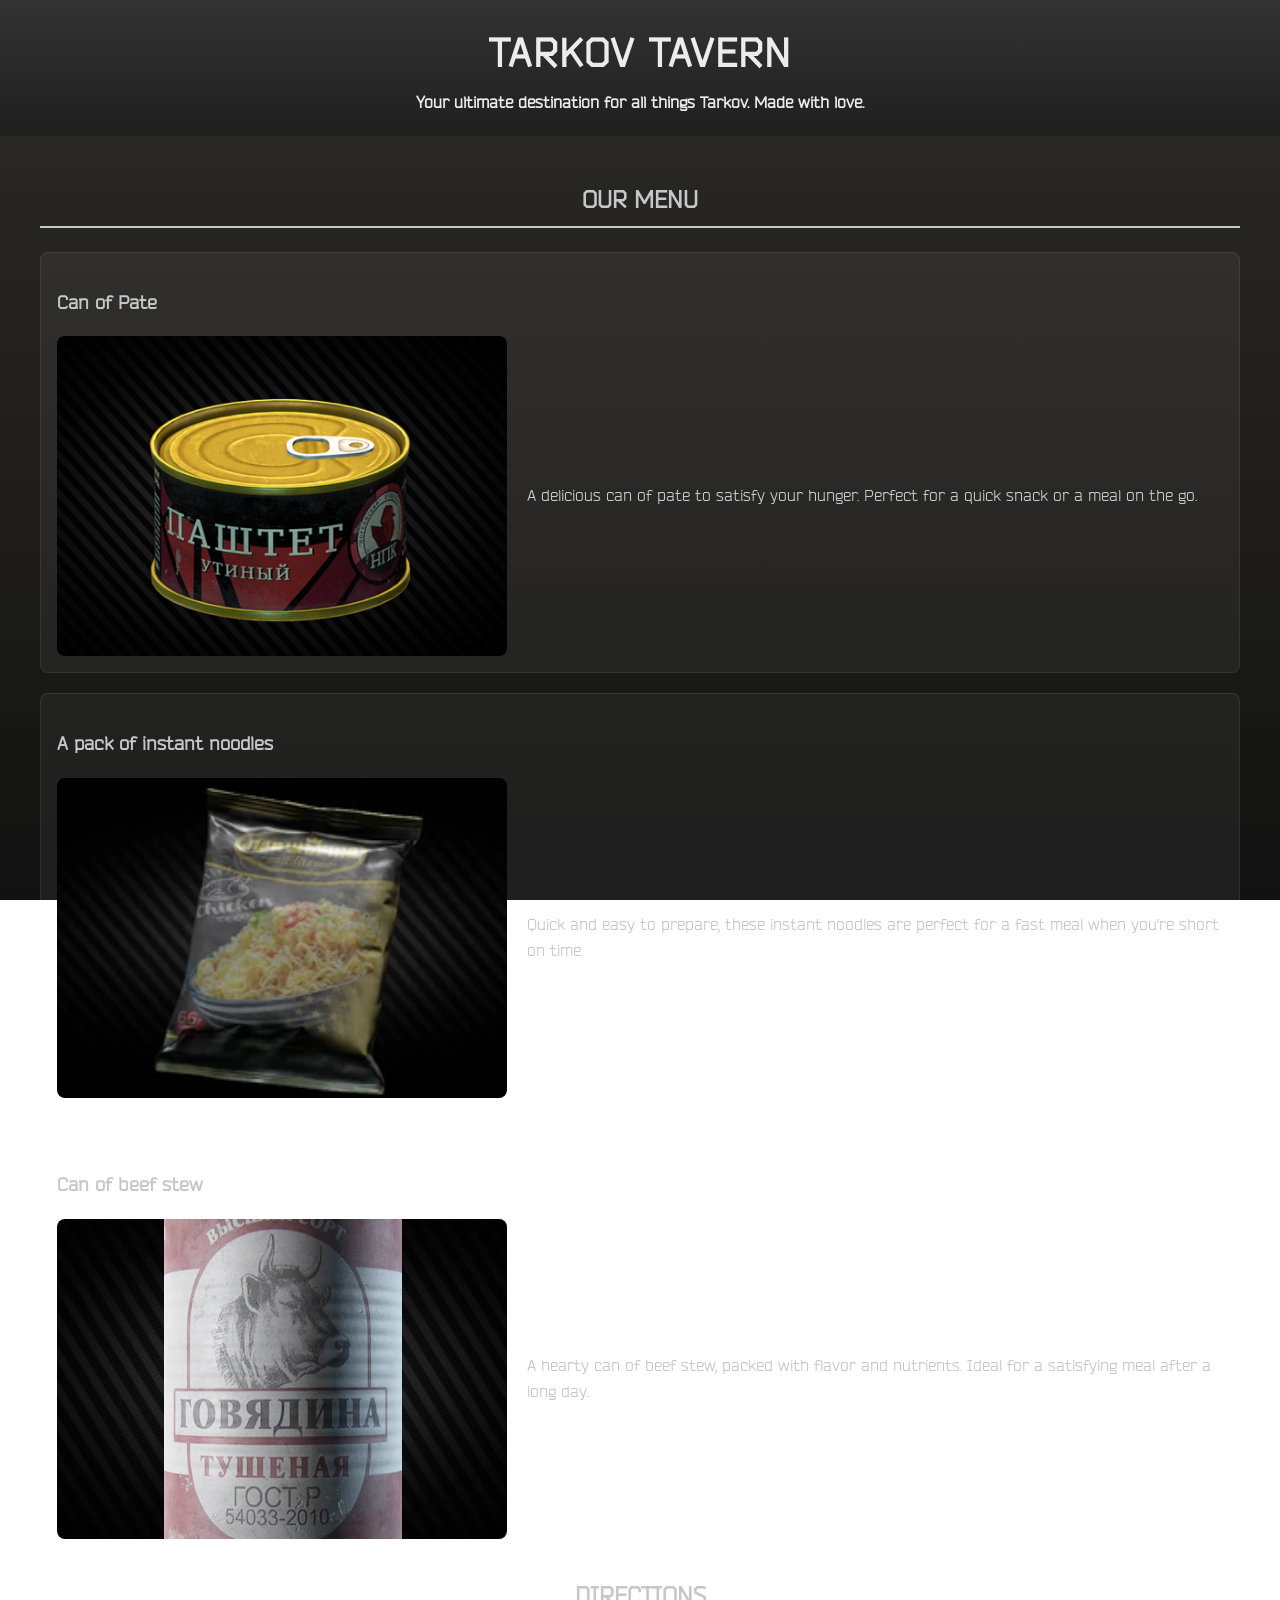
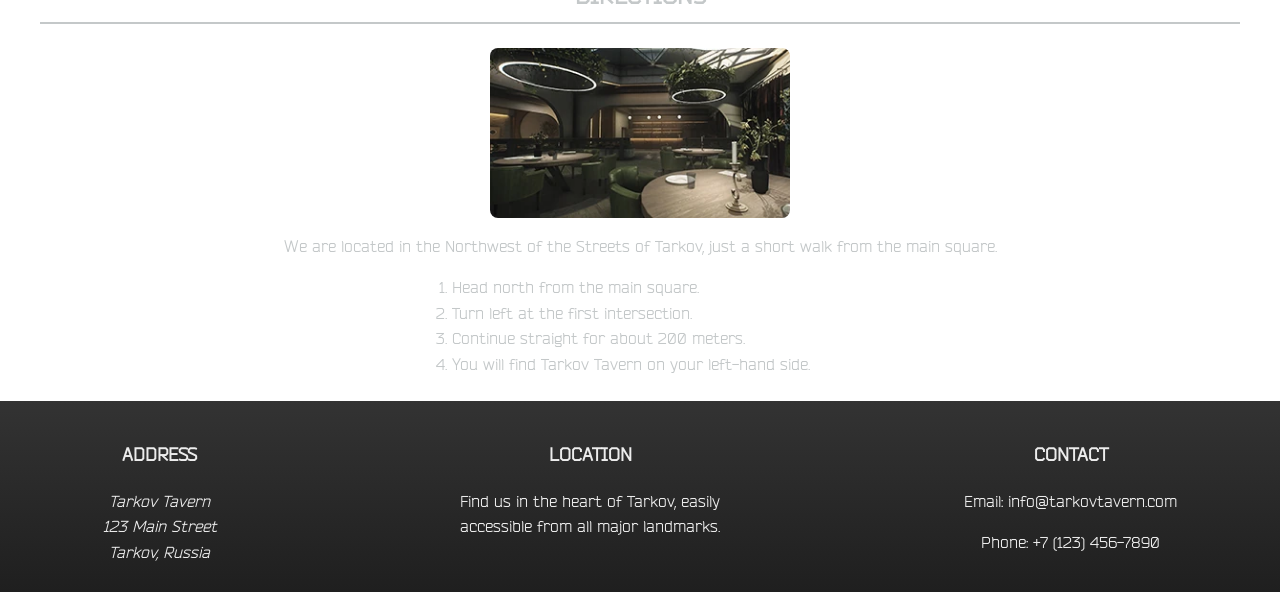
<file: Mainpage.html>
<!DOCTYPE html>
<html lang="en">
<head>
  <meta charset="UTF-8">
  <meta name="viewport" content="width=device-width, initial-scale=1">
  <title>Tarkov Tavern</title>
  <link rel="stylesheet" href="styles.css">
</head>
<body>

    <header>
        <h1>TARKOV TAVERN</h1>
        <p class="tagline">Your ultimate destination for all things Tarkov. Made with love.</p>
    </header>

    <main>
        <section class="menu">
            <h2>OUR MENU</h2>

            <article class="menu-item">
                <h3>Can of Pate</h3>
                <img src="pate.jpg" alt="Can of Pate">
                <p>A delicious can of pate to satisfy your hunger. Perfect for a quick snack or a meal on the go.</p>
            </article>

            <article class="menu-item">
                <h3>A pack of instant noodles</h3>
                <img src="noodles.jpg" alt="A pack of instant noodles">
                <p>Quick and easy to prepare, these instant noodles are perfect for a fast meal when you're short on time.</p>
            </article>

            <article class="menu-item">
                <h3>Can of beef stew</h3>
                <img src="beef.jpg" alt="Can of beef stew">
                <p>A hearty can of beef stew, packed with flavor and nutrients. Ideal for a satisfying meal after a long day.</p>
            </article>

        </section>

        <section class="directions">
            <h2>DIRECTIONS</h2>
            <img src="streets.jpg" alt="Display of the restaurant from the inside">
            <p>We are located in the Northwest of the Streets of Tarkov, just a short walk from the main square.</p>
            <ol>
                <li>Head north from the main square.</li>
                <li>Turn left at the first intersection.</li>
                <li>Continue straight for about 200 meters.</li>
                <li>You will find Tarkov Tavern on your left-hand side.</li>
            </ol>

        </section>

    </main>

    <footer>
        <div class="address">
            <h3>ADDRESS</h3>
            <address>
                Tarkov Tavern<br>
                123 Main Street<br>
                Tarkov, Russia<br>
            </address>
        </div>

        <div class="location">
            <h3>LOCATION</h3>
            <p>Find us in the heart of Tarkov, easily accessible from all major landmarks.</p>
        </div>

        <div class="contact">
            <h3>CONTACT</h3>
            <p>Email: info@tarkovtavern.com</p>
            <p>Phone: +7 (123) 456-7890</p>
        </div>
    </footer>
</file>
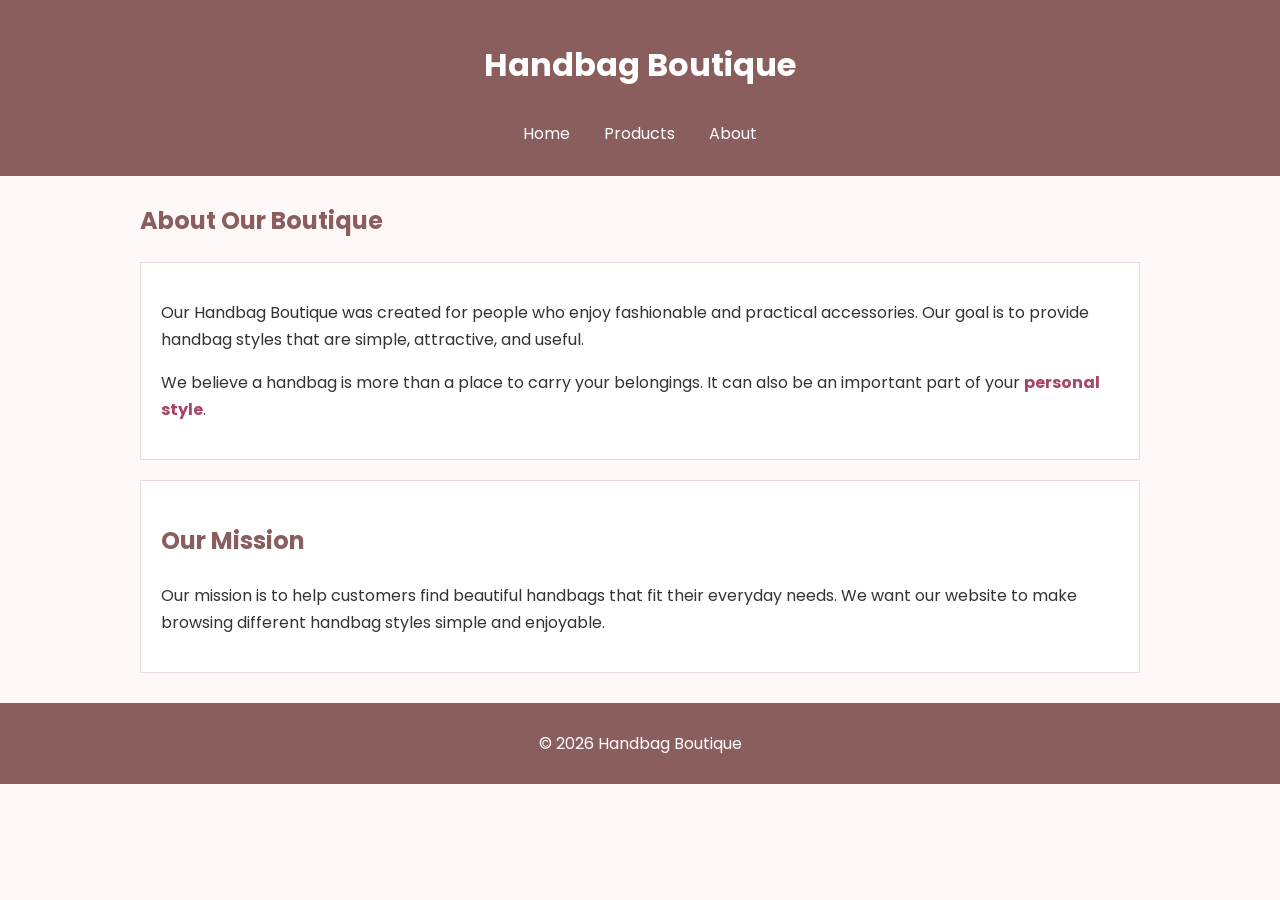
<file: group1/about.html>
<!DOCTYPE html>
<html lang="en">
<head>
    <meta charset="UTF-8">
    <meta name="viewport" content="width=device-width, initial-scale=1.0">
    <title>About - Handbag Boutique</title>

    <link rel="preconnect" href="https://fonts.googleapis.com">
    <link rel="preconnect" href="https://fonts.gstatic.com" crossorigin>
    <link href="https://fonts.googleapis.com/css2?family=Poppins:wght@400;600&display=swap" rel="stylesheet">

    <link rel="stylesheet" href="style.css">
</head>

<body>
    <header>
        <h1>Handbag Boutique</h1>

        <nav>
            <a href="index.html">Home</a>
            <a href="products.html">Products</a>
            <a href="about.html">About</a>
        </nav>
    </header>

    <main>
        <h2>About Our Boutique</h2>

        <div class="about-section">
            <p>
                Our Handbag Boutique was created for people who enjoy
                fashionable and practical accessories. Our goal is to provide
                handbag styles that are simple, attractive, and useful.
            </p>

            <p>
                We believe a handbag is more than a place to carry your
                belongings. It can also be an important part of your
                <span class="highlight">personal style</span>.
            </p>
        </div>

        <div class="about-section">
            <h2>Our Mission</h2>
            <p>
                Our mission is to help customers find beautiful handbags
                that fit their everyday needs. We want our website to make
                browsing different handbag styles simple and enjoyable.
            </p>
        </div>
    </main>

    <footer>
        <p>&copy; 2026 Handbag Boutique</p>
    </footer>
</body>
</html>
</file>
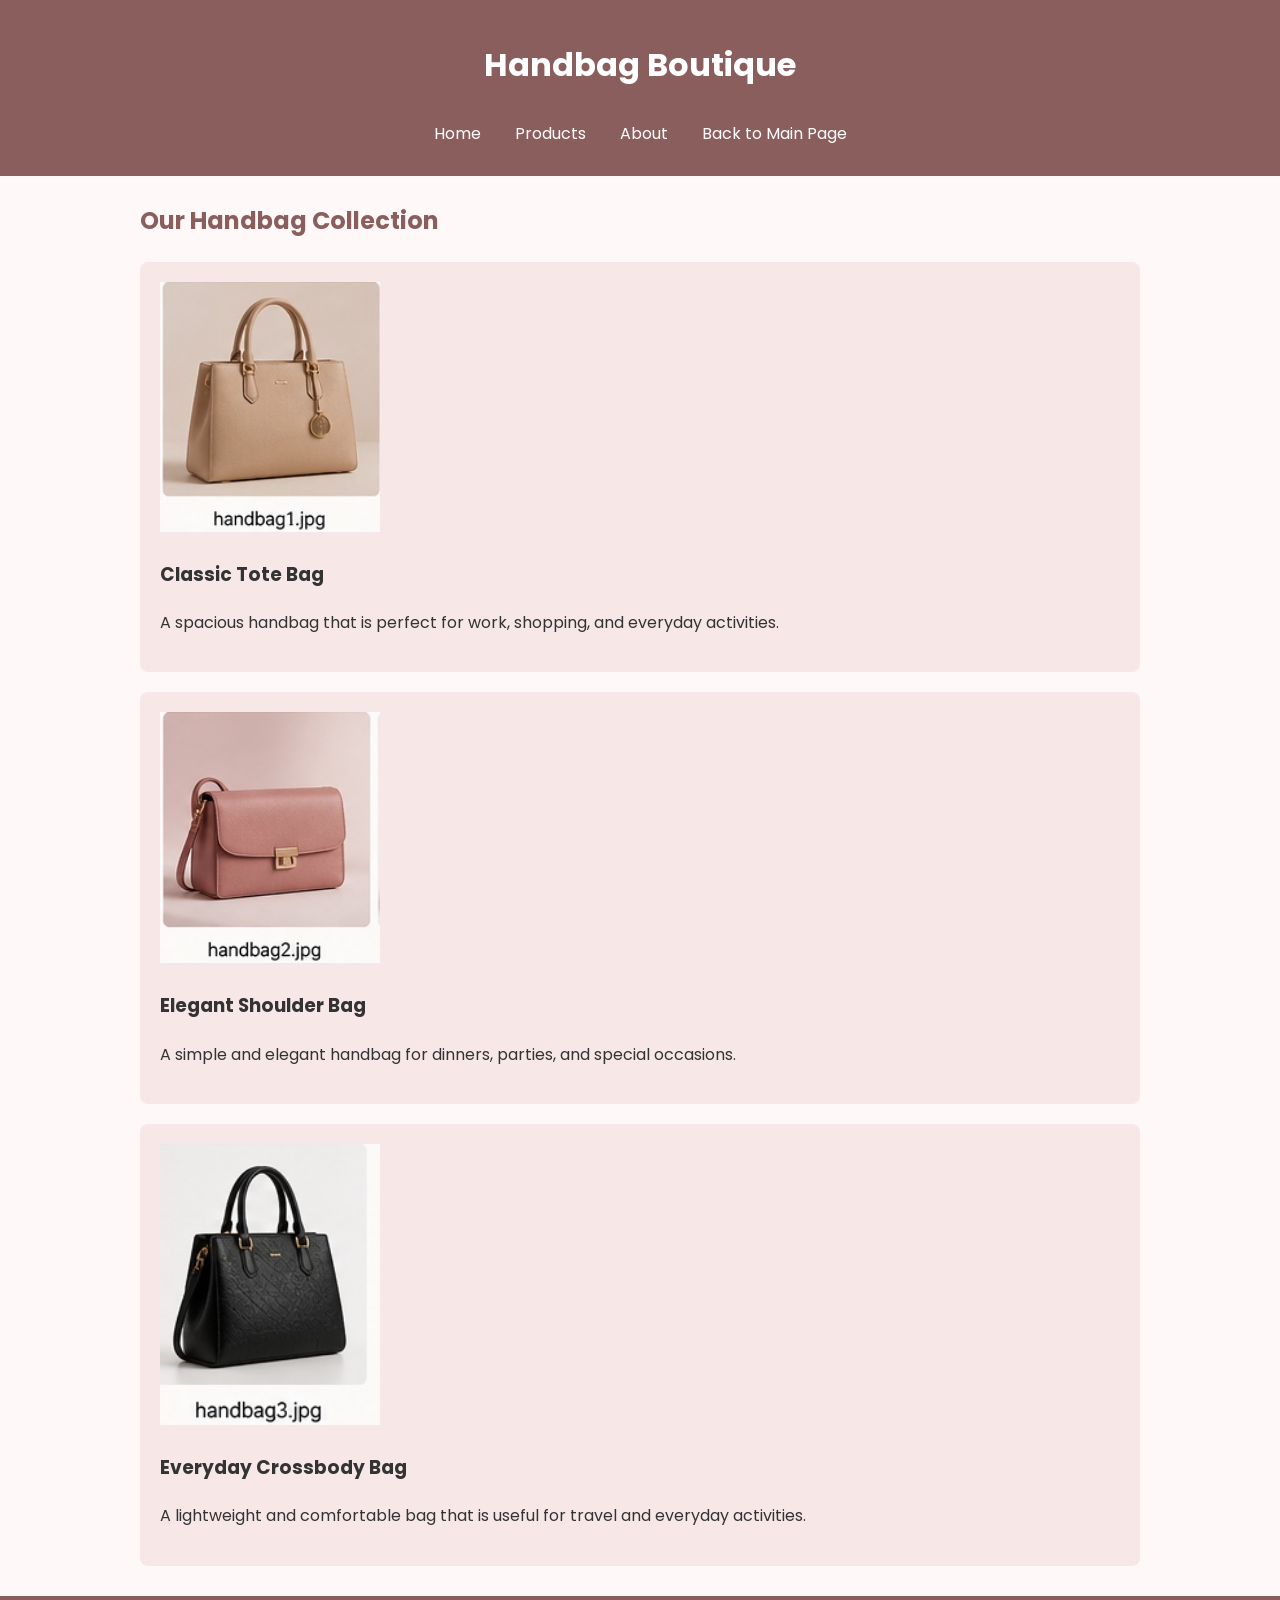
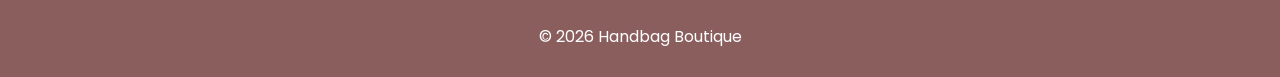
<file: group1/products.html>
<!DOCTYPE html>
<html lang="en">
<head>
    <meta charset="UTF-8">
    <meta name="viewport" content="width=device-width, initial-scale=1.0">
    <title>Products - Handbag Boutique</title>

    <link rel="preconnect" href="https://fonts.googleapis.com">
    <link rel="preconnect" href="https://fonts.gstatic.com" crossorigin>
    <link href="https://fonts.googleapis.com/css2?family=Poppins:wght@400;600&display=swap" rel="stylesheet">

    <link rel="stylesheet" href="style.css">
</head>

<body>
    <header>
        <h1>Handbag Boutique</h1>

        <nav>
            <a href="index.html">Home</a>
            <a href="products.html">Products</a>
            <a href="about.html">About</a>
            <a href="../index.html">Back to Main Page</a>
        </nav>
    </header>

    <main>
        <h2>Our Handbag Collection</h2>

        <div class="product">
            <img src="handbag1.jpg" alt="Classic tote bag">
            <h3>Classic Tote Bag</h3>
            <p>
                A spacious handbag that is perfect for work, shopping,
                and everyday activities.
            </p>
        </div>

        <div class="product">
            <img src="handbag2.jpg" alt="Elegant shoulder bag">
            <h3>Elegant Shoulder Bag</h3>
            <p>
                A simple and elegant handbag for dinners, parties,
                and special occasions.
            </p>
        </div>

        <div class="product">
            <img src="handbag3.jpg" alt="Everyday crossbody bag">
            <h3>Everyday Crossbody Bag</h3>
            <p>
                A lightweight and comfortable bag that is useful
                for travel and everyday activities.
            </p>
        </div>
    </main>

    <footer>
        <p>&copy; 2026 Handbag Boutique</p>
    </footer>
</body>
</html>
</file>
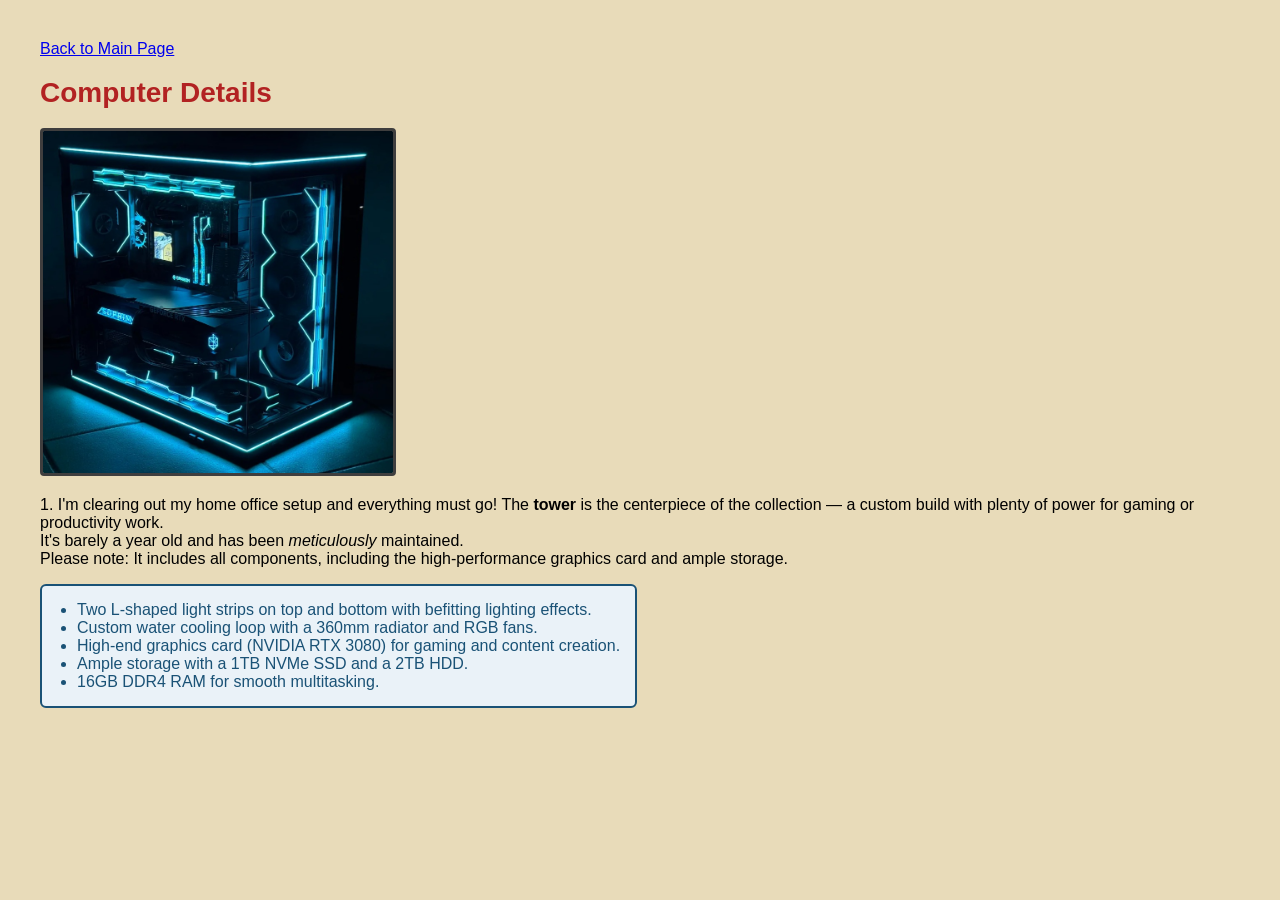
<file: ind1/itemdetail1.html>
<!DOCTYPE html>
<html>
    <head>
        <meta charset="utf-8">
        <title>More Information!</title>
        <link rel="stylesheet" type="text/css" href="style1.css">
    </head>
    <body>
        <nav>
            <a href="../index.html">Back to Main Page</a>
        </nav>
        <h1 id="item1">Computer Details</h1>
        <img src="Computer.jpg" alt="Computer Image" style = "width: 350px;">
        <p>1. I'm clearing out my home office setup and everything must go! The <strong>tower</strong> is the centerpiece
           of the collection — a custom build with plenty of power for gaming or productivity work. <br>
           It's barely a year old and has been <em>meticulously</em> maintained.
            <br> Please note: It includes all components, including the high-performance graphics card and ample storage.</p>
        <ul>
            <li>Two L-shaped light strips on top and bottom with befitting lighting effects.</li>
            <li>Custom water cooling loop with a 360mm radiator and RGB fans.</li>
            <li>High-end graphics card (NVIDIA RTX 3080) for gaming and content creation.</li>
            <li>Ample storage with a 1TB NVMe SSD and a 2TB HDD.</li>
            <li>16GB DDR4 RAM for smooth multitasking.</li>
        </ul>
    </body>
</html>
</file>
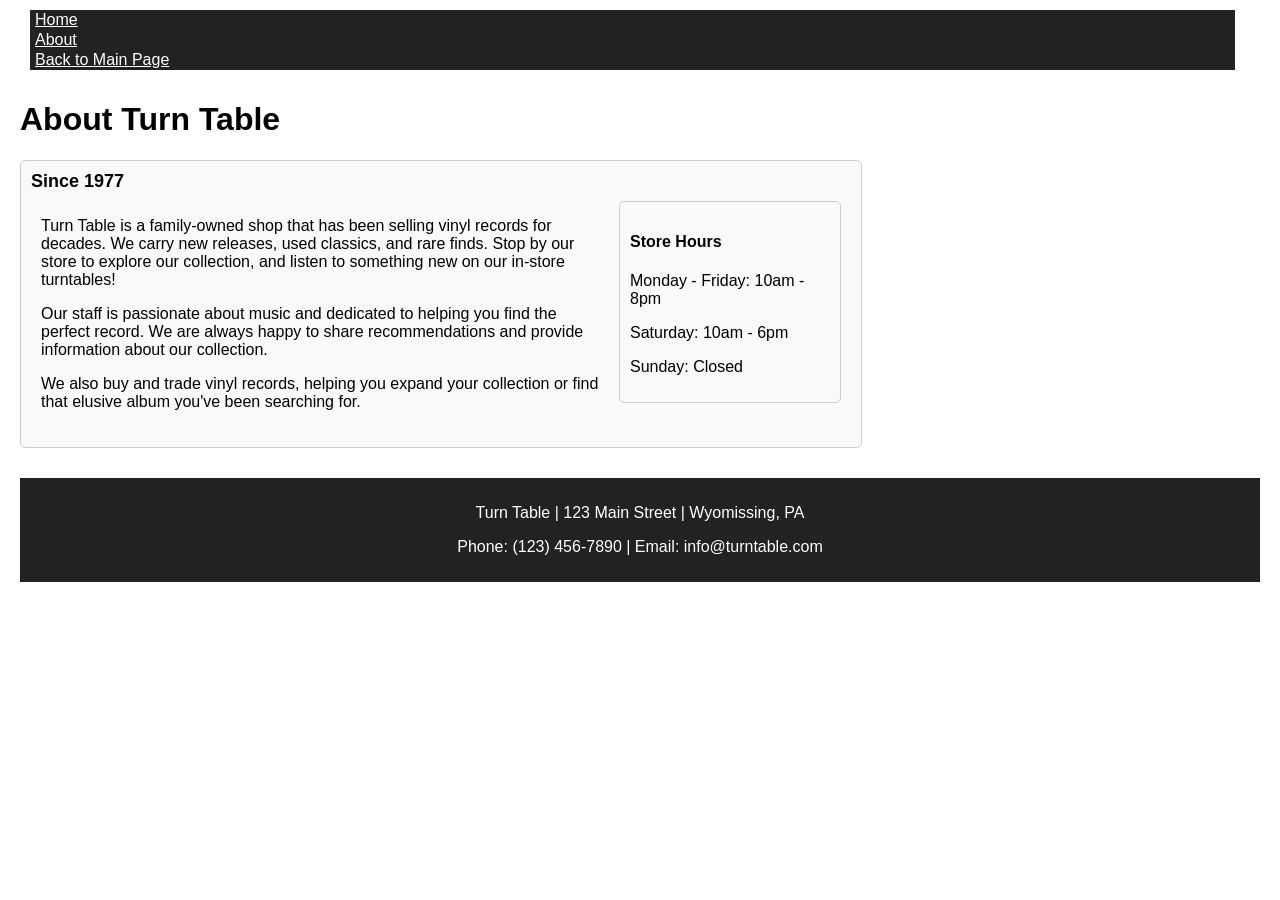
<file: ind2/Secondpage.html>
<!DOCTYPE html>
<html lang="en">
    <head>
        <meta charset="utf-8">
        <title>About - Turn Table</title>
        <link rel="stylesheet" href="record.css">
    </head>
    <body>
        <nav> 
            <a href="index.html">Home</a> 
            <a href="Secondpage.html">About</a>
            <a href="../index.html">Back to Main Page</a>
        </nav>
        <h1>About Turn Table</h1>

        <div class="about-us">
            <div class="top-content">Since 1977</div>
            <div class="sidebar">
                <h4>Store Hours</h4>
                <p>Monday - Friday: 10am - 8pm</p>
                <p>Saturday: 10am - 6pm</p>
                <p>Sunday: Closed</p>
            </div>
        
        

            <p>
                Turn Table is a family-owned shop that has been selling vinyl records for decades. We carry new releases, used classics, and rare finds. Stop by our store to explore our collection, and listen to something new on our in-store turntables!
            </p>

            <p>
                Our staff is passionate about music and dedicated to helping you find the perfect record. We are always happy to share recommendations and provide information about our collection.
            </p>

            <p> 
                We also buy and trade vinyl records, helping you expand your collection or find that elusive album you've been searching for.
            </p>
        </div>
        <footer>
            <p>Turn Table | 123 Main Street | Wyomissing, PA</p>
            <p>Phone: (123) 456-7890 | Email: info@turntable.com</p>
        </footer>
    </body>
</html>
</file>
<file: group1/style.css>
/* Apply a style to the entire page with one selector */
body {
    font-family: "Poppins", sans-serif;
    background-color: #fff8f8;
    color: #333333;
    margin: 0;
    padding: 0;
}

header {
    background-color: #8b5e5e;
    color: #ffffff;
    text-align: center;
    padding: 20px;
}

nav {
    margin-top: 10px;
}

nav a {
    color: #ffffff;
    text-decoration: none;
    padding: 10px 15px;
    display: inline-block;
}

/* Hover selector */
nav a:hover {
    background-color: #f2d7d7;
    color: #5c3a3a;
}

main {
    width: 85%;
    max-width: 1000px;
    margin: 25px auto;
    line-height: 1.7;
}

h2 {
    color: #8b5e5e;
}

/* Span class */
.highlight {
    color: #a94462;
    font-weight: bold;
}

/* Floating element with text and an image */
.featured {
    float: left;
    width: 260px;
    background-color: #f7e7e7;
    padding: 15px;
    margin: 0 25px 15px 0;
    border: 1px solid #d9b8b8;
}

.featured img {
    width: 100%;
    height: auto;
}

/* Class selector applied to multiple product divs */
.product {
    background-color: #f7e7e7;
    padding: 20px;
    margin: 20px 0;
    border-radius: 8px;
}

.product img {
    width: 220px;
    max-width: 100%;
    height: auto;
}

.product:hover {
    background-color: #efd4d4;
}

.about-section {
    background-color: #ffffff;
    padding: 20px;
    margin-bottom: 20px;
    border: 1px solid #eadada;
}

.clear {
    clear: both;
}

footer {
    clear: both;
    background-color: #8b5e5e;
    color: #ffffff;
    text-align: center;
    padding: 12px;
    margin-top: 30px;
}
</file>
<file: group2/styleLab.css>
body {
    font-family:Cambria, Cochin, Georgia, Times, 'Times New Roman', serif;
    margin: 50px;
}   

label {
    display: inline-block;
    width: 300px;
    margin-bottom: 10px;
    font-family:  Cambria, Cochin, Georgia, Times, 'Times New Roman', serif;
}

h1 {
    text-align: center;
}

#welcome {
    font-weight: normal;
    font-size: 14pt;
    text-align: center;

}

.container {
    margin: 0 auto;
    max-width: 600px; 
}

input[type="text"],
select {
    width: 200px;
    padding: 5px;
    box-sizing: border-box;
    border: 1px solid rgb(0, 0, 0);
    font-family: Cambria, Cochin, Georgia, Times, 'Times New Roman', serif;
}

input[type="button"] {
    width: 100px;
    padding: 5px;
    box-sizing: border-box;
    border: 1px solid rgb(0, 0, 0);
    margin-left: 304px;
    font-family: Cambria, Cochin, Georgia, Times, 'Times New Roman', serif;
}

input[type="button"]:hover {
    text-decoration: underline;
}
</file>
<file: ind1/style1.css>
body {
  background-color: #e8dbb9;
  font-family: Arial, sans-serif;
  margin: 20px;
  padding: 20px;
}

h1 {
  color: #2c5f2d;
}

img {
  border: 3px solid #3f3e3e;
  border-radius: 4px;
}

ol, ul {
  color: #1a5276;
  border: 2px solid #1a5276;
  background-color: #eaf2f8;
  padding: 15px 15px 15px 35px;
  border-radius: 6px;
  width: fit-content;
}

#item1 {
  color: #b22222;
  font-size: 28px;
  font-weight: bold;
}
</file>
<file: ind2/record.css>
body {
    font-family: Arial, Helvetica, sans-serif;
    margin: 0;
    padding: 0 20px;
    background-color: #f2efef00;
}

nav {
    background-color: #f2efef00;
    padding: 10px;
}

nav a {
    margin-right: 15px;
    color: white;
    display: flex;
    padding: 1px 5px;
    background-color: #222;
}

.featured-records {
    display: flex;
    flex-direction: row;
    flex-wrap: wrap;
    justify-content: space-around;
    align-items: center;
    height: 220px;
}

.Album {
    width: 220px;
    height: 220px;
    transition: transform 0.3s;
}

.Album:hover {
    transform: translateY(15px) scale(1.3);
}

.Album img {
    width: 100%;
    height: 100%;
    object-fit: cover;  
}

table {
    width: 100%;
    border-collapse: collapse;
}

table, th, td {
    border: 1px solid #ccc;
    padding: 10px;
    text-align: left;
}

th {
    background-color: #f2f2f2;
}

.about-us {
    padding: 40px 20px 20px 20px;
    background-color: #f9f9f9;
    border: 1px solid #ccc;
    border-radius: 5px;
    position: relative;
    max-width: 800px;
}

.sidebar {
    float: right;
    width: 200px;
    margin: 0 0 10px 20px;
    padding: 10px;
    background-color: #f9f9f9;
    border: 1px solid #ccc;
    border-radius: 5px;
}

.top-content {
    font-weight: bold;
    margin-bottom: 10px;
    font-size:large;
    top: 10px;
    left: 10px;
    position: absolute;
    width: fit-content;
}

footer{
    background-color:#222;
    color: #fff;
    text-align: center;
    padding: 10px 0;
    margin-top: 30px;
}
</file>
<file: ind3/styles.css>
@font-face {
    font-family: "Bender";
    src: url("fonts/Bender.otf") format("opentype");
    font-weight: normal;
    font-style: normal;
}

header {
    background: linear-gradient(#333, #1f1f1f);
    color: #ffffffe8;
    text-align: center;
    padding: 20px 16px;
}

body{
    font-family: "Bender", sans-serif;
    margin: 0;
    line-height: 1.6;
    color: #c4c8c9;
    background: linear-gradient(#2c2b27, #121212) fixed;
}

header h1 {
    font-size: 2.5rem;
    letter-spacing: 2px;
    margin: 0;
}

.tagline {
    margin: 6px 0 0;
    font-weight: bold;
}

main {
    max-width: 1200px;
    margin: 0 auto;
    padding: 24px 16px;
}

h2 {
    text-align: center;
    border-bottom: 2px solid #c4c8c9;
    padding-bottom: 8px;
    margin-bottom: 24px;
}

.menu-item img, .directions img {
    display: block;
    max-width: 100%;
    height: auto;
    border-radius: 8px;
}

.menu-item {
    border: 1px solid rgba(255, 255, 255, 0.08);
    background: rgba(255, 255, 255, 0.05);
    padding: 16px;
    margin-bottom: 20px;
    border-radius: 8px;
}

footer {
    display: flex;
    flex-wrap: wrap;
    justify-content: space-around;
    align-items: center;
    gap: 16px 40px;
    background: linear-gradient(#333, #1f1f1f);
    color: #ffffffe8;
    text-align: center;
    padding: 20px 16px;
}


.menu, footer {
    display: none;
}

.directions {
    text-align: center;
}

.directions img {
    width: 100%;
    max-width: 300px;
    margin: 0 auto 16px;
}

.directions ol {
    text-align: left;
    max-width: 400px;
    margin: 0 auto;
    padding-left: 24px;
}



@media (min-width: 600px) {
    .directions {
        display: none;
    }

    .menu {
        display: block;
    }

    .menu-item {
        display: grid;
        grid-template-columns: 180px 1fr;
        column-gap: 20px;
        align-items: center;
    }

    .menu-item h3 {
        grid-column: 1 / -1;
    }

    .menu-item img {
        width: 180px;
        height: 140px;
        object-fit: cover;
    }

    footer {
        display: flex;
        justify-content: center;
    }

    .address, .location {
        display: none;
    }
}


@media (min-width: 1000px) {
    .menu-item {
        grid-template-columns: 450px 1fr;
    }

    .menu-item img {
        width: 450px;
        height: 320px;
    }

    .address,
    .location {
        display: block;
    }

    .location {
        max-width: 320px;
    }

    footer {
        justify-content: space-around;
        align-items: flex-start;
    }

    .directions {
        display: block;
    }
}
</file>
<file: practice2/styles.css>
body {
    font-family: Arial, sans-serif;
    background-color: #343a46;
    color: white;
}


.grid-container {
    display: grid;
    grid-template-columns: 1fr 2fr 2fr;
    grid-template-areas:
        "header  header    header"
        "sidebar content-1 content-1"
        "sidebar content-2 content-3"
        "footer  footer    footer";
    gap: 10px;
}

.header    { grid-area: header; }
.sidebar   { grid-area: sidebar; }
.content-1 { grid-area: content-1; }
.content-2 { grid-area: content-2; }
.content-3 { grid-area: content-3; }
.footer    { grid-area: footer; }

.header, .sidebar, .content-1, .content-2, .content-3, .footer {
    border: 4px solid #1c1f26;
    padding: 20px;
    text-align: center;
}

.header, .footer {
    background: linear-gradient(90deg, #6a4fd8, #8e7be0);
}

.sidebar {
    background: linear-gradient(180deg, #3ddbd0, #2aa595);
    text-align: left;
}

.content-1, .content-2, .content-3 {
    background: linear-gradient(135deg, #6a4fd8, #2196f3);
    font-size: 50px;
}

.content-1 h2 {
    font-size: 24px;
}


.gray {
    filter: grayscale(100%);
}

.blur {
    filter: blur(3px);
}


.rotate {
    display: inline-block;
    transform: rotate(45deg);
}

.scale {
    display: inline-block;
    transform: scale(1.5);
}


.bounce {
    animation: bounce 1s infinite;
}

@keyframes bounce {
    0%, 100% { transform: translateY(0); }
    50%      { transform: translateY(-20px); }
}
</file>
<file: styles.css>
@font-face {
    font-family: "Bender";
    src: url("fonts/Bender.otf") format("opentype");
    font-weight: normal;
    font-style: normal;
}

header {
    background: linear-gradient(#333, #1f1f1f);
    color: #ffffffe8;
    text-align: center;
    padding: 20px 16px;
}

body{
    font-family: "Bender", sans-serif;
    margin: 0;
    line-height: 1.6;
    color: #c4c8c9;
    background: linear-gradient(#2c2b27, #121212) fixed;
}

header h1 {
    font-size: 2.5rem;
    letter-spacing: 2px;
    margin: 0;
}

.tagline {
    margin: 6px 0 0;
    font-weight: bold;
}

main {
    max-width: 1200px;
    margin: 0 auto;
    padding: 24px 16px;
}

h2 {
    text-align: center;
    border-bottom: 2px solid #c4c8c9;
    padding-bottom: 8px;
    margin-bottom: 24px;
}

.menu-item img, .directions img {
    display: block;
    max-width: 100%;
    height: auto;
    border-radius: 8px;
}

.menu-item {
    border: 1px solid rgba(255, 255, 255, 0.08);
    background: rgba(255, 255, 255, 0.05);
    padding: 16px;
    margin-bottom: 20px;
    border-radius: 8px;
}

footer {
    display: flex;
    flex-wrap: wrap;
    justify-content: space-around;
    align-items: center;
    gap: 16px 40px;
    background: linear-gradient(#333, #1f1f1f);
    color: #ffffffe8;
    text-align: center;
    padding: 20px 16px;
}


.menu, footer {
    display: none;
}

.directions {
    text-align: center;
}

.directions img {
    width: 100%;
    max-width: 300px;
    margin: 0 auto 16px;
}

.directions ol {
    text-align: left;
    max-width: 400px;
    margin: 0 auto;
    padding-left: 24px;
}



@media (min-width: 600px) {
    .directions {
        display: none;
    }

    .menu {
        display: block;
    }

    .menu-item {
        display: grid;
        grid-template-columns: 180px 1fr;
        column-gap: 20px;
        align-items: center;
    }

    .menu-item h3 {
        grid-column: 1 / -1;
    }

    .menu-item img {
        width: 180px;
        height: 140px;
        object-fit: cover;
    }

    footer {
        display: flex;
        justify-content: center;
    }

    .address, .location {
        display: none;
    }
}


@media (min-width: 1000px) {
    .menu-item {
        grid-template-columns: 450px 1fr;
    }

    .menu-item img {
        width: 450px;
        height: 320px;
    }

    .address,
    .location {
        display: block;
    }

    .location {
        max-width: 320px;
    }

    footer {
        justify-content: space-around;
        align-items: flex-start;
    }

    .directions {
        display: block;
    }
}
</file>
